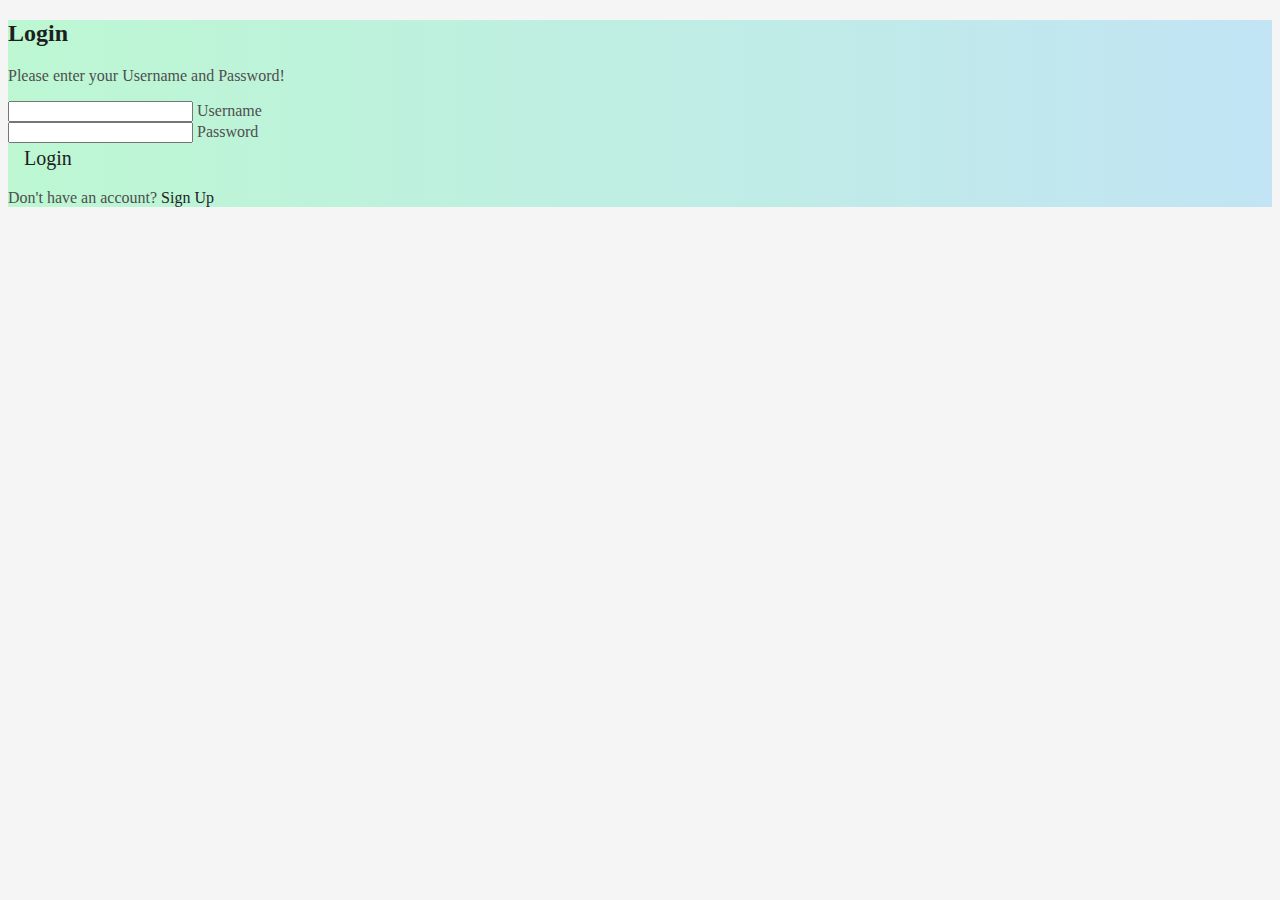
<file: src/main/WebApp/index.html>
<!doctype html>
<html lang="en">
<head>
    <meta charset="utf-8">
    <meta name="viewport" content="width=device-width, initial-scale=1">
    <title>LogIn</title>
    <link href="https://cdn.jsdelivr.net/npm/bootstrap@5.3.0-alpha1/dist/css/bootstrap.min.css" rel="stylesheet" integrity="sha384-GLhlTQ8iRABdZLl6O3oVMWSktQOp6b7In1Zl3/Jr59b6EGGoI1aFkw7cmDA6j6gD" crossorigin="anonymous">
    <link rel="stylesheet" href="css/style.css">
</head>
<body>
<section class="vh-100 bg-image" style="background-image: url('https://mdbcdn.b-cdn.net/img/Photos/new-templates/search-box/img4.webp');">
    <div class="mask d-flex align-items-center h-100 gradient-custom-3">
      <div class="container py-5 h-100">
        <div class="row d-flex justify-content-center align-items-center h-100">
            <div class="col-12 col-md-8 col-lg-6 col-xl-5">
                <div class="card bg-dark text-white" style="border-radius: 1rem;">
                    <div class="card-body text-center">

                        <div class="mb-md-5 mt-md-4 pb-5">

                            <h2 class="fw-bold mb-2 text-uppercase text-white">Login</h2>
                            <p class="text-white-50 mb-5">Please enter your Username and Password!</p>

                            <div class="form-outline form-white mb-4">
                                <input type="email" id="typeEmailX" class="form-control form-control-lg" />
                                <label class="form-label" for="typeEmailX">Username</label>
                            </div>

                            <div class="form-outline form-white mb-4">
                                <input type="password" id="typePasswordX" class="form-control form-control-lg" />
                                <label class="form-label" for="typePasswordX">Password</label>
                            </div>

                            <a class="btn btn-outline-light btn-lg px-5" href="html/HomePage.html">Login</a>

                            <!-- <button class="btn btn-outline-light btn-lg px-5" type="submit" onclick="login()">Login</button> -->

                         </div>

                         <div>
                             <p class="mb-0">Don't have an account? <a href="html/SignUp.html" class="text-white-50 fw-bold">Sign Up</a>
                             </p>

                     </div>
                 </div>
             </div>
         </div>
       </div>
       </div>
     </div>
 </section>
 <!-- Section: Design Block -->
<!--<div>
    <div class="container text-center">

        <h2>A list of countries</h2>
        <button class="Button" onclick="loadCountryName()">Get Country</button>
    </div>
</div>-->
<script src="javascript/index.js"> </script>

<!-- CSS Bootstrap  -->
<script src="https://cdn.jsdelivr.net/npm/bootstrap@5.3.0-alpha1/dist/js/bootstrap.bundle.min.js" integrity="sha384-w76AqPfDkMBDXo30jS1Sgez6pr3x5MlQ1ZAGC+nuZB+EYdgRZgiwxhTBTkF7CXvN" crossorigin="anonymous"></script>
<script src="https://cdn.jsdelivr.net/npm/@popperjs/core@2.11.6/dist/umd/popper.min.js" integrity="sha384-oBqDVmMz9ATKxIep9tiCxS/Z9fNfEXiDAYTujMAeBAsjFuCZSmKbSSUnQlmh/jp3" crossorigin="anonymous"></script>
<script src="https://cdn.jsdelivr.net/npm/bootstrap@5.3.0-alpha1/dist/js/bootstrap.min.js" integrity="sha384-mQ93GR66B00ZXjt0YO5KlohRA5SY2XofN4zfuZxLkoj1gXtW8ANNCe9d5Y3eG5eD" crossorigin="anonymous"></script>

</body>
</html>
</file>
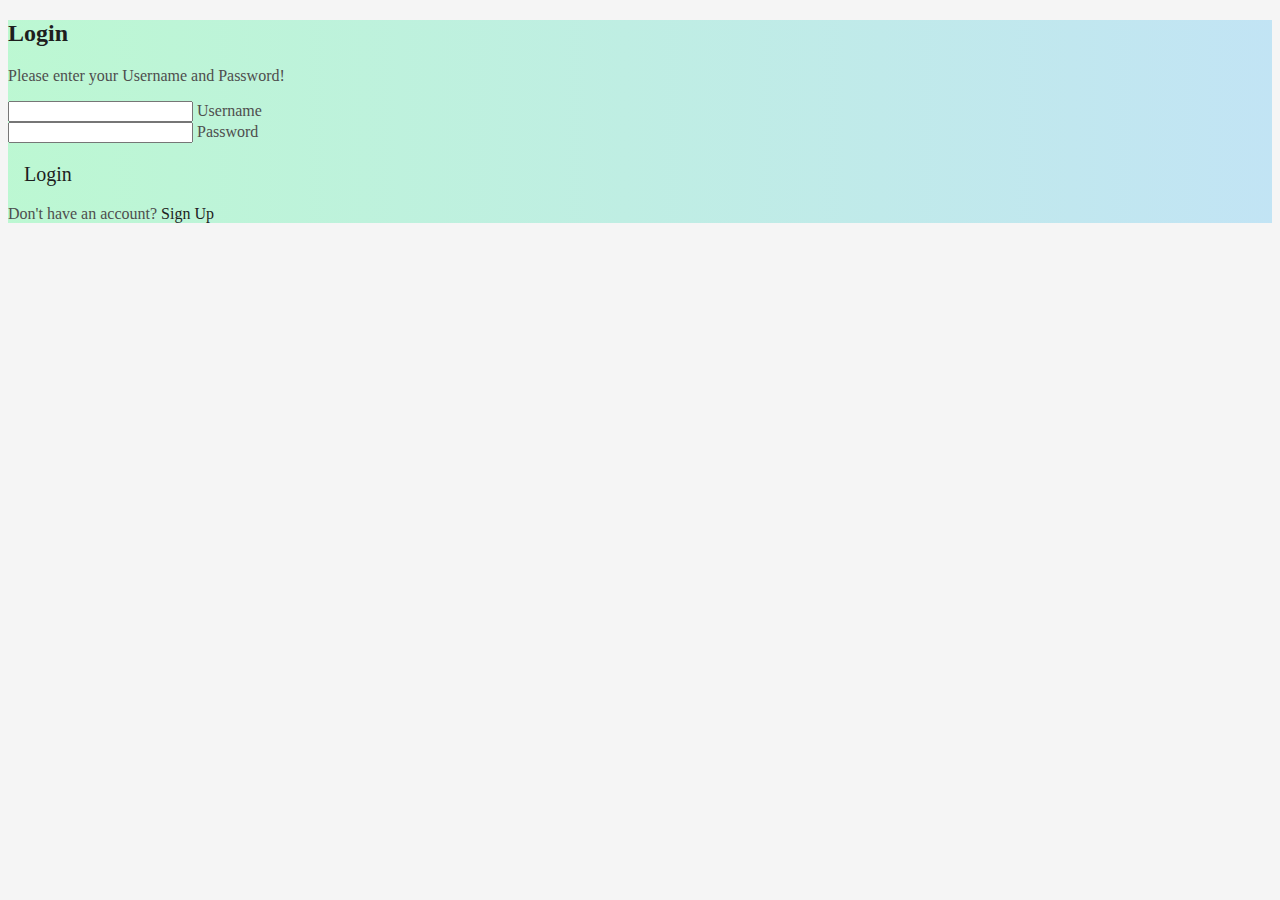
<file: src/main/WebApp/html/index.html>
<!doctype html>
<html lang="en">
<head>
    <meta charset="utf-8">
    <meta name="viewport" content="width=device-width, initial-scale=1">
    <title>LogIn</title>
    <link href="https://cdn.jsdelivr.net/npm/bootstrap@5.3.0-alpha1/dist/css/bootstrap.min.css" rel="stylesheet" integrity="sha384-GLhlTQ8iRABdZLl6O3oVMWSktQOp6b7In1Zl3/Jr59b6EGGoI1aFkw7cmDA6j6gD" crossorigin="anonymous">
    <link rel="stylesheet" href="../css/style.css">
</head>
<body>
<section class="vh-100 bg-image" style="background-image: url('https://mdbcdn.b-cdn.net/img/Photos/new-templates/search-box/img4.webp');">
    <div class="mask d-flex align-items-center h-100 gradient-custom-3">
      <div class="container py-5 h-100">
        <div class="row d-flex justify-content-center align-items-center h-100">
            <div class="col-12 col-md-8 col-lg-6 col-xl-5">
                <div class="card bg-dark text-white" style="border-radius: 1rem;">
                    <div class="card-body text-center">

                        <div class="mb-md-5 mt-md-4 pb-5">

                            <h2 class="fw-bold mb-2 text-uppercase text-white">Login</h2>
                            <p class="text-white-50 mb-5">Please enter your Username and Password!</p>

                            <div class="form-outline form-white mb-4">
                                <input type="email" id="typeEmailX" class="form-control form-control-lg" />
                                <label class="form-label" for="typeEmailX">Username</label>
                            </div>

                            <div class="form-outline form-white mb-4">
                                <input type="password" id="typePasswordX" class="form-control form-control-lg" />
                                <label class="form-label" for="typePasswordX">Password</label>
                            </div>

                            <p ><a class="btn btn-outline-light btn-lg px-5" href="HomePage.html">Login</a></p>

                            <!-- <button class="btn btn-outline-light btn-lg px-5" type="submit" onclick="login()">Login</button> -->

                         </div>

                         <div>
                             <p class="mb-0">Don't have an account? <a href="SignUp.html" class="text-white-50 fw-bold">Sign Up</a>
                             </p>

                     </div>
                 </div>
             </div>
         </div>
       </div>
       </div>
     </div>
 </section>
 <!-- Section: Design Block -->
<!--<div>
    <div class="container text-center">

        <h2>A list of countries</h2>
        <button class="Button" onclick="loadCountryName()">Get Country</button>
    </div>
</div>-->
<script src="../javascript/index.js"> </script>

<!-- CSS Bootstrap  -->
<script src="https://cdn.jsdelivr.net/npm/bootstrap@5.3.0-alpha1/dist/js/bootstrap.bundle.min.js" integrity="sha384-w76AqPfDkMBDXo30jS1Sgez6pr3x5MlQ1ZAGC+nuZB+EYdgRZgiwxhTBTkF7CXvN" crossorigin="anonymous"></script>
<script src="https://cdn.jsdelivr.net/npm/@popperjs/core@2.11.6/dist/umd/popper.min.js" integrity="sha384-oBqDVmMz9ATKxIep9tiCxS/Z9fNfEXiDAYTujMAeBAsjFuCZSmKbSSUnQlmh/jp3" crossorigin="anonymous"></script>
<script src="https://cdn.jsdelivr.net/npm/bootstrap@5.3.0-alpha1/dist/js/bootstrap.min.js" integrity="sha384-mQ93GR66B00ZXjt0YO5KlohRA5SY2XofN4zfuZxLkoj1gXtW8ANNCe9d5Y3eG5eD" crossorigin="anonymous"></script>

</body>
</html>
</file>
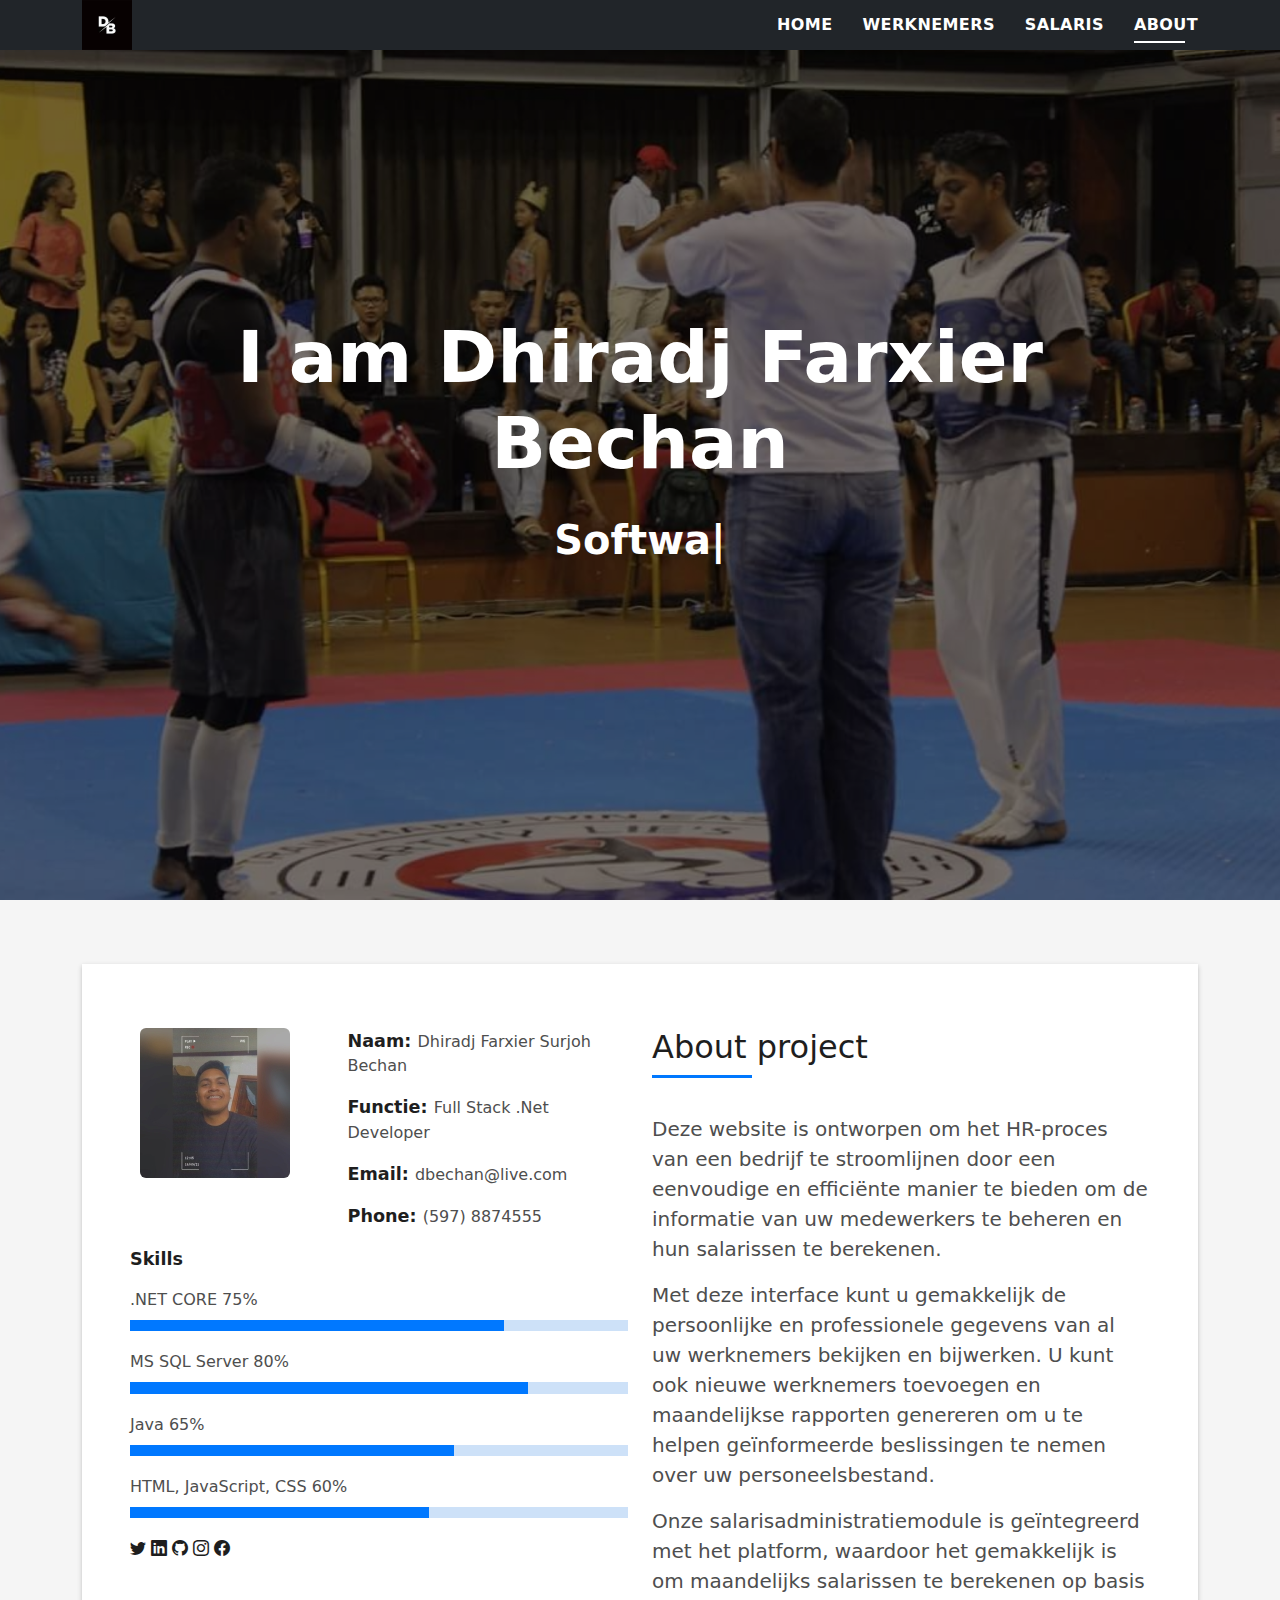
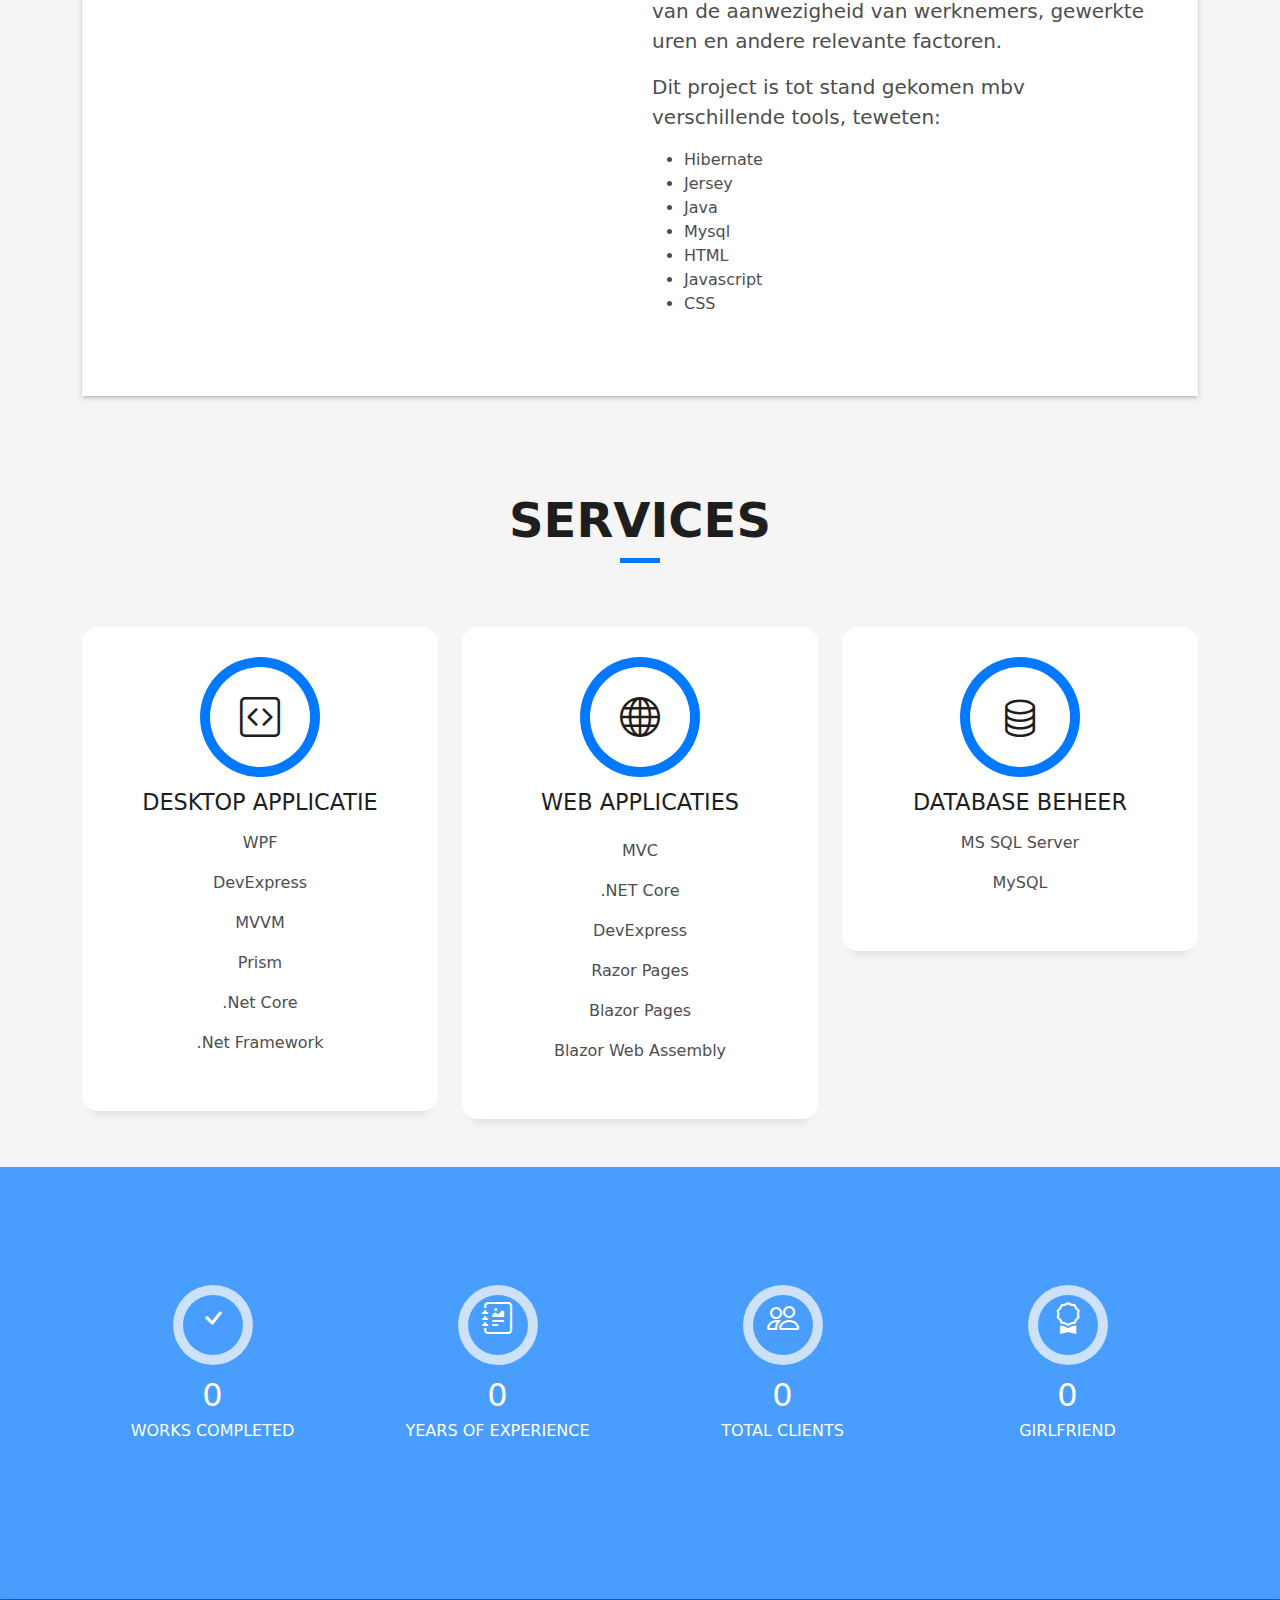
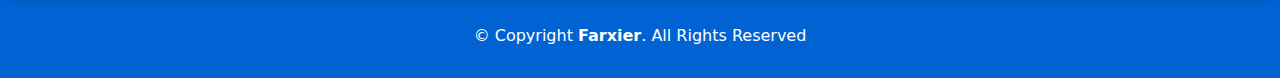
<file: src/main/WebApp/html/About.html>
<!DOCTYPE html>
<html lang="en">

<head>
  <meta charset="utf-8">
  <meta content="width=device-width, initial-scale=1.0" name="viewport">

  <title>About</title>
  <meta content="" name="description">
  <meta content="" name="keywords">

  <!-- Favicons -->
  <!--<link href="../assets/img/favicon.png" rel="icon">
  <link href="../assets/img/apple-touch-icon.png" rel="apple-touch-icon">
-->
  <!-- Vendor CSS Files -->
  <link href="../assets/vendor/bootstrap/css/bootstrap.min.css" rel="stylesheet">
  <link href="../assets/vendor/bootstrap-icons/bootstrap-icons.css" rel="stylesheet">
  <link href="../assets/vendor/glightbox/css/glightbox.min.css" rel="stylesheet">
  <link href="../assets/vendor/swiper/swiper-bundle.min.css" rel="stylesheet">

  <!-- Template Main CSS File -->
  <link rel="stylesheet" href="../css/style.css">
  <link href="https://cdn.jsdelivr.net/npm/bootstrap@5.3.0-alpha1/dist/css/bootstrap.min.css" rel="stylesheet" integrity="sha384-GLhlTQ8iRABdZLl6O3oVMWSktQOp6b7In1Zl3/Jr59b6EGGoI1aFkw7cmDA6j6gD" crossorigin="anonymous">


</head>

<body>

<header>
  <nav class="navbar fixed-top navbar-expand-lg navbar-dark bg-dark">
    <div class="container">
      <a class="navbar-brand" href="HomePage.html"><img src="../assets/DB.jpeg" width="50" height="50" alt="Bootstrap"></a>
      <nav id="navbar" class="navbar">
        <ul>
          <li><a class="nav-link scrollto " href="HomePage.html">Home</a></li>
          <li><a class="nav-link scrollto " href="Werknemer.html">Werknemers</a></li>
          <li><a class="nav-link scrollto " href="Salaris.html">Salaris</a></li>
          <li><a class="nav-link scrollto active" href="About.html">About</a></li>
        </ul>
        <i class="bi bi-list mobile-nav-toggle"></i>
      </nav><!-- .navbar -->
    </div>
  </nav>
</header>


  <!-- ======= Hero Section ======= -->
  <div id="hero" class="hero route bg-image" style="background-image: url(../assets/img/TKD.jpg)">
    <div class="overlay-itro"></div>
    <div class="hero-content display-table">
      <div class="table-cell">
        <div class="container">
          <!--<p class="display-6 color-d">Hello, world!</p>-->
          <h1 class="hero-title mb-4">I am Dhiradj Farxier Bechan</h1>
          <p class="hero-subtitle"><span class="typed" data-typed-items="Software Developer, Voetballer, Taekwondoka"></span></p>
          <!--<p class="pt-3"><a class="btn btn-primary btn js-scroll px-4" href="#about" role="button">Learn More</a></p>-->
        </div>
      </div>
    </div>
  </div><!-- End Hero Section -->

  <main id="main">

    <!-- ======= About Section ======= -->
    <section id="about" class="about-mf sect-pt4 route">
      <div class="container">
        <div class="row">
          <div class="col-sm-12">
            <div class="box-shadow-full">
              <div class="row">
                <div class="col-md-6">
                  <div class="row">
                    <div class="col-sm-6 col-md-5">
                      <div class="about-img">
                        <img src="../assets/img/DB12.jpg" class="img-fluid rounded b-shadow-a" alt="">
                      </div>
                    </div>
                    <div class="col-sm-6 col-md-7">
                      <div class="about-info">
                        <p><span class="title-s">Naam: </span> <span>Dhiradj Farxier Surjoh Bechan</span></p>
                        <p><span class="title-s">Functie: </span> <span>Full Stack .Net Developer</span></p>
                        <p><span class="title-s">Email: </span> <span>dbechan@live.com</span></p>
                        <p><span class="title-s">Phone: </span> <span>(597) 8874555</span></p>
                      </div>
                    </div>
                  </div>
                  <div class="skill-mf">
                    <p class="title-s">Skills</p>
                    <span>.NET CORE</span> <span class="pull-right">75%</span>
                    <div class="progress">
                      <div class="progress-bar" role="progressbar" style="width: 75%;" aria-valuenow="75" aria-valuemin="0" aria-valuemax="100"></div>
                    </div>
                    <span>MS SQL Server</span> <span class="pull-right">80%</span>
                    <div class="progress">
                      <div class="progress-bar" role="progressbar" style="width: 80%" aria-valuenow="80" aria-valuemin="0" aria-valuemax="100"></div>
                    </div>
                    <span>Java</span> <span class="pull-right">65%</span>
                    <div class="progress">
                      <div class="progress-bar" role="progressbar" style="width: 65%" aria-valuenow="65" aria-valuemin="0" aria-valuemax="100"></div>
                    </div>
                    <span>HTML, JavaScript, CSS</span> <span class="pull-right">60%</span>
                    <div class="progress">
                      <div class="progress-bar" role="progressbar" style="width: 60%" aria-valuenow="60" aria-valuemin="0" aria-valuemax="100"></div>
                    </div>
                    <div class="social-links">
                      <a class="twitter" href="https://twitter.com/DHIRADJFSBECHAN"><i class="bi bi-twitter"></i></a>
                      <a class="linkedin" href="https://www.linkedin.com/in/dhiradj-bechan-456a731a1/"><i class="bi bi-linkedin "></i></a>
                      <a class="github" href="https://github.com/FarxierB"><i class="bi bi-github "></i></a>
                      <a class="instagram" href="https://www.instagram.com/dhiradj_b/"><i class="bi bi-instagram "></i></a>
                      <a class="facebook" href="https://www.facebook.com/dhiradj.bechan/"><i class="bi bi-facebook "></i></a>
                    </div>
                  </div>
                </div>
                <div class="col-md-6">
                  <div class="about-me pt-4 pt-md-0">
                    <div class="title-box-2">
                      <h5 class="title-left">
                        About project
                      </h5>
                    </div>
                    <p class="lead">
                      Deze website is ontworpen om het HR-proces van een bedrijf te stroomlijnen door een eenvoudige en efficiënte manier te bieden om de
                      informatie van uw medewerkers te beheren en hun salarissen te berekenen.
                    </p>
                    <p class="lead">
                      Met deze interface kunt u gemakkelijk de persoonlijke en professionele gegevens van al uw werknemers bekijken en bijwerken.
                      U kunt ook nieuwe werknemers toevoegen en maandelijkse rapporten genereren om u te helpen geïnformeerde beslissingen te nemen over uw personeelsbestand.
                    </p>
                    <p class="lead">
                      Onze salarisadministratiemodule is geïntegreerd met het platform, waardoor het gemakkelijk is om maandelijks salarissen te
                      berekenen op basis van de aanwezigheid van werknemers, gewerkte uren en andere relevante factoren.
                  </p>
                    <p class="lead">
                    Dit project is tot stand gekomen mbv verschillende tools, teweten:
                    <ul>
                      <li>Hibernate</li>
                      <li>Jersey</li>
                      <li>Java</li>
                      <li>Mysql</li>
                      <li>HTML</li>
                      <li>Javascript</li>
                      <li>CSS</li>
                    </ul>
                    </p>
                  </div>
                </div>
              </div>
            </div>
          </div>
        </div>
      </div>
    </section><!-- End About Section -->

    <!-- ======= Services Section ======= -->
    <section id="services" class="services-mf pt-5 route">
      <div class="container">
        <div class="row">
          <div class="col-sm-12">
            <div class="title-box text-center">
              <h3 class="title-a">
                Services
              </h3>
              <!--<p class="subtitle-a">
                De services die ik provide zijn:
              </p>-->
              <div class="line-mf"></div>
            </div>
          </div>
        </div>
        <div class="row">
          <div class="col-md-4">
            <div class="service-box">
              <div class="service-ico">
                <span class="ico-circle"><i class="bi bi-code-square"></i></span>
              </div>
              <div class="service-content">
                <h2 class="s-title">Desktop Applicatie</h2>
                <p class="s-description text-center"> WPF </p>
                <p class="s-description text-center"> DevExpress</p>
                <p class="s-description text-center"> MVVM </p>
                <p class="s-description text-center"> Prism </p>
                <p class="s-description text-center"> .Net Core</p>
                <p class="s-description text-center"> .Net Framework</p>
              </div>
            </div>
          </div>
          <div class="col-md-4">
            <div class="service-box">
              <div class="service-ico">
                <span class="ico-circle"><i class="bi bi-globe"></i></span>
              </div>
              <div class="service-content">
                <h2 class="s-title">Web Applicaties</h2>
                <p class="s-description text-center">
                <p class="s-description text-center"> MVC </p>
                <p class="s-description text-center"> .NET Core</p>
                <p class="s-description text-center"> DevExpress </p>
                <p class="s-description text-center"> Razor Pages</p>
                <p class="s-description text-center"> Blazor Pages</p>
                <p class="s-description text-center"> Blazor Web Assembly</p>
              </div>
            </div>
          </div>
          <div class="col-md-4">
            <div class="service-box">
              <div class="service-ico">
                <span class="ico-circle"><i class="bi bi-database"></i></span>
              </div>
              <div class="service-content">
                <h2 class="s-title">Database Beheer</h2>
                <p class="s-description text-center"> MS SQL Server </p>
                <p class="s-description text-center"> MySQL</p>
            </div>
          </div>
          <!--<div class="col-md-4">
            <div class="service-box">
              <div class="service-ico">
                <span class="ico-circle"><i class="bi bi-binoculars"></i></span>
              </div>
              <div class="service-content">
                <h2 class="s-title">Responsive Design</h2>
                <p class="s-description text-center">
                  Lorem ipsum dolor sit amet consectetur adipisicing elit. Magni adipisci eaque autem fugiat! Quia,
                  provident vitae! Magni
                  tempora perferendis eum non provident.
                </p>
              </div>
            </div>
          </div>
          <div class="col-md-4">
            <div class="service-box">
              <div class="service-ico">
                <span class="ico-circle"><i class="bi bi-brightness-high"></i></span>
              </div>
              <div class="service-content">
                <h2 class="s-title">Graphic Design</h2>
                <p class="s-description text-center">
                  Lorem ipsum dolor sit amet consectetur adipisicing elit. Magni adipisci eaque autem fugiat! Quia,
                  provident vitae! Magni
                  tempora perferendis eum non provident.
                </p>
              </div>
            </div>
          </div>
          <div class="col-md-4">
            <div class="service-box">
              <div class="service-ico">
                <span class="ico-circle"><i class="bi bi-calendar4-week"></i></span>
              </div>
              <div class="service-content">
                <h2 class="s-title">Marketing Services</h2>
                <p class="s-description text-center">
                  Lorem ipsum dolor sit amet consectetur adipisicing elit. Magni adipisci eaque autem fugiat! Quia,
                  provident vitae! Magni
                  tempora perferendis eum non provident.
                </p>
              </div>
            </div>
          </div>-->
        </div>
        </div>
      </div>
    </section><!-- End Services Section -->

    <!-- ======= Counter Section ======= -->
    <div class="section-counter paralax-mf bg-image" style="background-image: url(../assets/img/counters-bg.jpg)">
      <div class="overlay-mf"></div>
      <div class="container position-relative">
        <div class="row">
          <div class="col-sm-3 col-lg-3">
            <div class="counter-box  pt-4 pt-md-0">
              <div class="counter-ico">
                <span class="ico-circle"><i class="bi bi-check"></i></span>
              </div>
              <div class="counter-num">
                <p data-purecounter-start="0" data-purecounter-end="10" data-purecounter-duration="1" class="counter purecounter"></p>
                <span class="counter-text">WORKS COMPLETED</span>
              </div>
            </div>
          </div>
          <div class="col-sm-3 col-lg-3">
            <div class="counter-box pt-4 pt-md-0">
              <div class="counter-ico">
                <span class="ico-circle"><i class="bi bi-journal-richtext"></i></span>
              </div>
              <div class="counter-num">
                <p data-purecounter-start="0" data-purecounter-end="4" data-purecounter-duration="1" class="counter purecounter"></p>
                <span class="counter-text">YEARS OF EXPERIENCE</span>
              </div>
            </div>
          </div>
          <div class="col-sm-3 col-lg-3">
            <div class="counter-box pt-4 pt-md-0">
              <div class="counter-ico">
                <span class="ico-circle"><i class="bi bi-people"></i></span>
              </div>
              <div class="counter-num">
                <p data-purecounter-start="0" data-purecounter-end="8" data-purecounter-duration="1" class="counter purecounter"></p>
                <span class="counter-text">TOTAL CLIENTS</span>
              </div>
            </div>
          </div>
          <div class="col-sm-3 col-lg-3">
            <div class="counter-box pt-4 pt-md-0">
              <div class="counter-ico">
                <span class="ico-circle"><i class="bi bi-award"></i></span>
              </div>
              <div class="counter-num">
                <p data-purecounter-start="0" data-purecounter-end="1" data-purecounter-duration="1" class="counter purecounter"></p>
                <span class="counter-text">GIRLFRIEND</span>
              </div>
            </div>
          </div>
        </div>
      </div>
    </div><!-- End Counter Section -->

    <!-- ======= Portfolio Section =======
    <section id="work" class="portfolio-mf sect-pt4 route">
      <div class="container">
        <div class="row">
          <div class="col-sm-12">
            <div class="title-box text-center">
              <h3 class="title-a">
                Portfolio
              </h3>
              <p class="subtitle-a">
                Lorem ipsum, dolor sit amet consectetur adipisicing elit.
              </p>
              <div class="line-mf"></div>
            </div>
          </div>
        </div>
        <div class="row">
          <div class="col-md-4">
            <div class="work-box">
              <a href="../assets/img/work-1.jpg" data-gallery="portfolioGallery" class="portfolio-lightbox">
                <div class="work-img">
                  <img src="../assets/img/work-1.jpg" alt="" class="img-fluid">
                </div>
              </a>
              <div class="work-content">
                <div class="row">
                  <div class="col-sm-8">
                    <h2 class="w-title">Lorem impsum dolor</h2>
                    <div class="w-more">
                      <span class="w-ctegory">Web Design</span> / <span class="w-date">18 Sep. 2018</span>
                    </div>
                  </div>
                  <div class="col-sm-4">
                    <div class="w-like">
                      <a href="#"> <span class="bi bi-plus-circle"></span></a>
                    </div>
                  </div>
                </div>
              </div>
            </div>
          </div>
          <div class="col-md-4">
            <div class="work-box">
              <a href="../assets/img/work-2.jpg" data-gallery="portfolioGallery" class="portfolio-lightbox">
                <div class="work-img">
                  <img src="../assets/img/work-2.jpg" alt="" class="img-fluid">
                </div>
              </a>
              <div class="work-content">
                <div class="row">
                  <div class="col-sm-8">
                    <h2 class="w-title">Loreda Cuno Nere</h2>
                    <div class="w-more">
                      <span class="w-ctegory">Web Design</span> / <span class="w-date">18 Sep. 2018</span>
                    </div>
                  </div>
                  <div class="col-sm-4">
                    <div class="w-like">
                      <a href="#"> <span class="bi bi-plus-circle"></span></a>
                    </div>
                  </div>
                </div>
              </div>
            </div>
          </div>
          <div class="col-md-4">
            <div class="work-box">
              <a href="../assets/img/work-3.jpg" data-gallery="portfolioGallery" class="portfolio-lightbox">
                <div class="work-img">
                  <img src="../assets/img/work-3.jpg" alt="" class="img-fluid">
                </div>
              </a>
              <div class="work-content">
                <div class="row">
                  <div class="col-sm-8">
                    <h2 class="w-title">Mavrito Lana Dere</h2>
                    <div class="w-more">
                      <span class="w-ctegory">Web Design</span> / <span class="w-date">18 Sep. 2018</span>
                    </div>
                  </div>
                  <div class="col-sm-4">
                    <div class="w-like">
                      <a href="portfolio-details.html"> <span class="bi bi-plus-circle"></span></a>
                    </div>
                  </div>
                </div>
              </div>
            </div>
          </div>
          <div class="col-md-4">
            <div class="work-box">
              <a href="../assets/img/work-4.jpg" data-gallery="portfolioGallery" class="portfolio-lightbox">
                <div class="work-img">
                  <img src="../assets/img/work-4.jpg" alt="" class="img-fluid">
                </div>
              </a>
              <div class="work-content">
                <div class="row">
                  <div class="col-sm-8">
                    <h2 class="w-title">Bindo Laro Cado</h2>
                    <div class="w-more">
                      <span class="w-ctegory">Web Design</span> / <span class="w-date">18 Sep. 2018</span>
                    </div>
                  </div>
                  <div class="col-sm-4">
                    <div class="w-like">
                      <a href="portfolio-details.html"> <span class="bi bi-plus-circle"></span></a>
                    </div>
                  </div>
                </div>
              </div>
            </div>
          </div>
          <div class="col-md-4">
            <div class="work-box">
              <a href="../assets/img/work-5.jpg" data-gallery="portfolioGallery" class="portfolio-lightbox">
                <div class="work-img">
                  <img src="../assets/img/work-5.jpg" alt="" class="img-fluid">
                </div>
              </a>
              <div class="work-content">
                <div class="row">
                  <div class="col-sm-8">
                    <h2 class="w-title">Studio Lena Mado</h2>
                    <div class="w-more">
                      <span class="w-ctegory">Web Design</span> / <span class="w-date">18 Sep. 2018</span>
                    </div>
                  </div>
                  <div class="col-sm-4">
                    <div class="w-like">
                      <a href="portfolio-details.html"> <span class="bi bi-plus-circle"></span></a>
                    </div>
                  </div>
                </div>
              </div>
            </div>
          </div>
          <div class="col-md-4">
            <div class="work-box">
              <a href="../assets/img/work-6.jpg" data-gallery="portfolioGallery" class="portfolio-lightbox">
                <div class="work-img">
                  <img src="../assets/img/work-6.jpg" alt="" class="img-fluid">
                </div>
              </a>
              <div class="work-content">
                <div class="row">
                  <div class="col-sm-8">
                    <h2 class="w-title">Studio Big Bang</h2>
                    <div class="w-more">
                      <span class="w-ctegory">Web Design</span> / <span class="w-date">18 Sep. 2017</span>
                    </div>
                  </div>
                  <div class="col-sm-4">
                    <div class="w-like">
                      <a href="portfolio-details.html"> <span class="bi bi-plus-circle"></span></a>
                    </div>
                  </div>
                </div>
              </div>
            </div>
          </div>

        </div>
      </div>
    </section> End Portfolio Section
-->
<!--
     ======= Testimonials Section =======
    <div class="testimonials paralax-mf bg-image" style="background-image: url(../assets/img/overlay-bg.jpg)">
      <div class="overlay-mf"></div>
      <div class="container">
        <div class="row">
          <div class="col-md-12">

            <div class="testimonials-slider swiper" data-aos="fade-up" data-aos-delay="100">
              <div class="swiper-wrapper">

                <div class="swiper-slide">
                  <div class="testimonial-box">
                    <div class="author-test">
                      <img src="../assets/img/testimonial-2.jpg" alt="" class="rounded-circle b-shadow-a">
                      <span class="author">Xavi Alonso</span>
                    </div>
                    <div class="content-test">
                      <p class="description lead">
                        Curabitur arcu erat, accumsan id imperdiet et, porttitor at sem. Lorem ipsum dolor sit amet,
                        consectetur adipiscing elit.
                      </p>
                    </div>
                  </div>
                </div> End testimonial item

                <div class="swiper-slide">
                  <div class="testimonial-box">
                    <div class="author-test">
                      <img src="../assets/img/testimonial-4.jpg" alt="" class="rounded-circle b-shadow-a">
                      <span class="author">Marta Socrate</span>
                    </div>
                    <div class="content-test">
                      <p class="description lead">
                        Curabitur arcu erat, accumsan id imperdiet et, porttitor at sem. Lorem ipsum dolor sit amet,
                        consectetur adipiscing elit.
                      </p>
                    </div>
                  </div>
                </div> End testimonial item
              </div>
              <div class="swiper-pagination"></div>
            </div>

             <div id="testimonial-mf" class="owl-carousel owl-theme">

        </div>
          </div>
        </div>
      </div>
    </div> End Testimonials Section
-->
<!--

     ======= Blog Section =======
    <section id="blog" class="blog-mf sect-pt4 route">
      <div class="container">
        <div class="row">
          <div class="col-sm-12">
            <div class="title-box text-center">
              <h3 class="title-a">
                Blog
              </h3>
              <p class="subtitle-a">
                Lorem ipsum, dolor sit amet consectetur adipisicing elit.
              </p>
              <div class="line-mf"></div>
            </div>
          </div>
        </div>
        <div class="row">
          <div class="col-md-4">
            <div class="card card-blog">
              <div class="card-img">
                <a href="blog-single.html"><img src="../assets/img/post-1.jpg" alt="" class="img-fluid"></a>
              </div>
              <div class="card-body">
                <div class="card-category-box">
                  <div class="card-category">
                    <h6 class="category">Travel</h6>
                  </div>
                </div>
                <h3 class="card-title"><a href="blog-single.html">See more ideas about Travel</a></h3>
                <p class="card-description">
                  Proin eget tortor risus. Pellentesque in ipsum id orci porta dapibus. Praesent sapien massa, convallis
                  a pellentesque nec,
                  egestas non nisi.
                </p>
              </div>
              <div class="card-footer">
                <div class="post-author">
                  <a href="#">
                    <img src="../assets/img/testimonial-2.jpg" alt="" class="avatar rounded-circle">
                    <span class="author">Morgan Freeman</span>
                  </a>
                </div>
                <div class="post-date">
                  <span class="bi bi-clock"></span> 10 min
                </div>
              </div>
            </div>
          </div>
          <div class="col-md-4">
            <div class="card card-blog">
              <div class="card-img">
                <a href="blog-single.html"><img src="../assets/img/post-2.jpg" alt="" class="img-fluid"></a>
              </div>
              <div class="card-body">
                <div class="card-category-box">
                  <div class="card-category">
                    <h6 class="category">Web Design</h6>
                  </div>
                </div>
                <h3 class="card-title"><a href="blog-single.html">See more ideas about Travel</a></h3>
                <p class="card-description">
                  Proin eget tortor risus. Pellentesque in ipsum id orci porta dapibus. Praesent sapien massa, convallis
                  a pellentesque nec,
                  egestas non nisi.
                </p>
              </div>
              <div class="card-footer">
                <div class="post-author">
                  <a href="#">
                    <img src="../assets/img/testimonial-2.jpg" alt="" class="avatar rounded-circle">
                    <span class="author">Morgan Freeman</span>
                  </a>
                </div>
                <div class="post-date">
                  <span class="bi bi-clock"></span> 10 min
                </div>
              </div>
            </div>
          </div>
          <div class="col-md-4">
            <div class="card card-blog">
              <div class="card-img">
                <a href="blog-single.html"><img src="../assets/img/post-3.jpg" alt="" class="img-fluid"></a>
              </div>
              <div class="card-body">
                <div class="card-category-box">
                  <div class="card-category">
                    <h6 class="category">Web Design</h6>
                  </div>
                </div>
                <h3 class="card-title"><a href="blog-single.html">See more ideas about Travel</a></h3>
                <p class="card-description">
                  Proin eget tortor risus. Pellentesque in ipsum id orci porta dapibus. Praesent sapien massa, convallis
                  a pellentesque nec,
                  egestas non nisi.
                </p>
              </div>
              <div class="card-footer">
                <div class="post-author">
                  <a href="#">
                    <img src="../assets/img/testimonial-2.jpg" alt="" class="avatar rounded-circle">
                    <span class="author">Morgan Freeman</span>
                  </a>
                </div>
                <div class="post-date">
                  <span class="bi bi-clock"></span> 10 min
                </div>
              </div>
            </div>
          </div>
        </div>
      </div>
    </section> End Blog Section
-->


  </main><!-- End #main -->

  <!-- ======= Footer ======= -->
  <footer>
    <div class="container">
      <div class="row">
        <div class="col-sm-12">
          <div class="copyright-box">
            <p class="copyright">&copy; Copyright <strong>Farxier</strong>. All Rights Reserved</p>
          </div>
        </div>
      </div>
    </div>
  </footer><!-- End  Footer -->

  <div id="preloader"></div>
  <a href="#" class="back-to-top d-flex align-items-center justify-content-center"><i class="bi bi-arrow-up-short"></i></a>

  <!-- Vendor JS Files -->
  <script src="../assets/vendor/purecounter/purecounter_vanilla.js"></script>
  <script src="../assets/vendor/bootstrap/js/bootstrap.bundle.min.js"></script>
  <script src="../assets/vendor/glightbox/js/glightbox.min.js"></script>
  <script src="../assets/vendor/swiper/swiper-bundle.min.js"></script>
  <script src="../assets/vendor/typed.js/typed.min.js"></script>
  <script src="../assets/vendor/php-email-form/validate.js"></script>

  <!-- Template Main JS File -->
  <script src="../assets/js/main.js"></script>

<script src="https://cdn.jsdelivr.net/npm/bootstrap@5.3.0-alpha1/dist/js/bootstrap.bundle.min.js" integrity="sha384-w76AqPfDkMBDXo30jS1Sgez6pr3x5MlQ1ZAGC+nuZB+EYdgRZgiwxhTBTkF7CXvN" crossorigin="anonymous"></script>
<script src="https://cdn.jsdelivr.net/npm/@popperjs/core@2.11.6/dist/umd/popper.min.js" integrity="sha384-oBqDVmMz9ATKxIep9tiCxS/Z9fNfEXiDAYTujMAeBAsjFuCZSmKbSSUnQlmh/jp3" crossorigin="anonymous"></script>
<script src="https://cdn.jsdelivr.net/npm/bootstrap@5.3.0-alpha1/dist/js/bootstrap.min.js" integrity="sha384-mQ93GR66B00ZXjt0YO5KlohRA5SY2XofN4zfuZxLkoj1gXtW8ANNCe9d5Y3eG5eD" crossorigin="anonymous"></script>

</body>

</html>
</file>
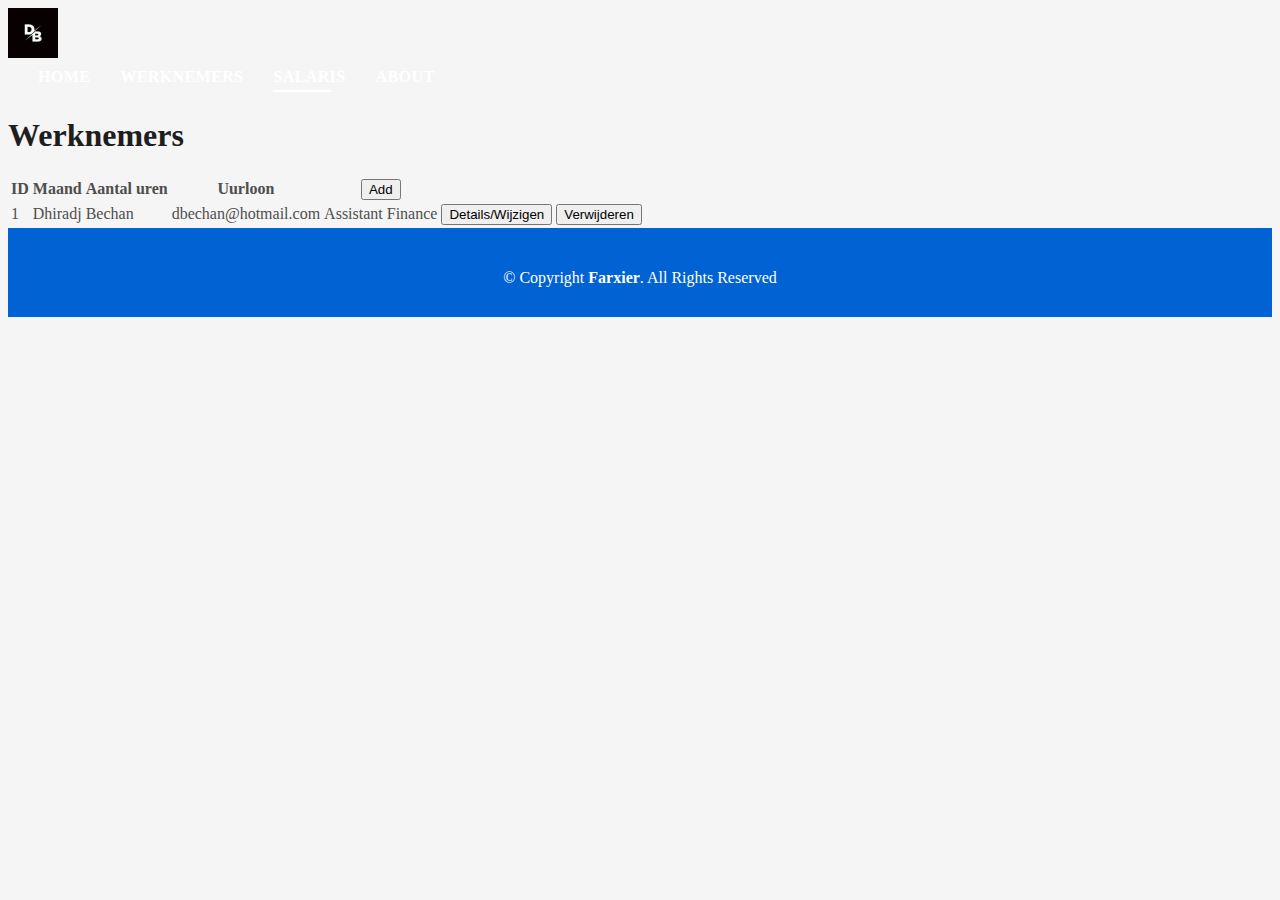
<file: src/main/WebApp/html/Salaris.html>
<!DOCTYPE html>
<html lang="en">
<head>
    <meta charset="UTF-8">
    <title>Salaris</title>
    <link href="https://cdn.jsdelivr.net/npm/bootstrap@5.3.0-alpha1/dist/css/bootstrap.min.css" rel="stylesheet" integrity="sha384-GLhlTQ8iRABdZLl6O3oVMWSktQOp6b7In1Zl3/Jr59b6EGGoI1aFkw7cmDA6j6gD" crossorigin="anonymous">
    <link rel="stylesheet" href="../css/style.css">
</head>
<body>
<header>
    <nav class="navbar fixed-top navbar-expand-lg navbar-dark bg-dark">
        <div class="container">
            <a class="navbar-brand" href="HomePage.html"><img src="../assets/DB.jpeg" width="50" height="50" alt="Bootstrap"></a>
            <nav id="navbar" class="navbar">
                <ul>
                    <li><a class="nav-link scrollto " href="HomePage.html">Home</a></li>
                    <li><a class="nav-link scrollto " href="Werknemer.html">Werknemers</a></li>
                    <li><a class="nav-link scrollto active" href="Salaris.html">Salaris</a></li>
                    <li><a class="nav-link scrollto " href="About.html">About</a></li>
                </ul>
                <i class="bi bi-list mobile-nav-toggle"></i>
            </nav><!-- .navbar -->
        </div>
    </nav>
</header>


<div class="container">
    <div class="text-center mt-5">
        <h1>Werknemers</h1>
    </div>

    <div class="table-responsive">
        <table class="table table-striped">
            <thead>
            <tr>
                <th scope="col">ID</th>
                <th scope="col">Maand</th>
                <th scope="col">Aantal uren</th>
                <th scope="col">Uurloon</th>
                <th scope="col">
                    <button type="button" class="btn btn-primary" data-bs-toggle="modal" data-bs-target="#WerknemerToevoegen">Add</button>
                </th>
            </tr>
            </thead>
            <tbody id="tableBody">
            <tr>
                <td>1</td>
                <td>Dhiradj</td>
                <td>Bechan</td>
                <td>dbechan@hotmail.com</td>
                <td>Assistant Finance</td>
                <td>
                    <button type="button" class="btn btn-secondary" data-bs-toggle="modal" data-bs-target="#wijzigDienst">Details/Wijzigen</button>
                    <button type="button" class="btn btn-danger">Verwijderen</button>
                </td>
            </tr>
            </tbody>
        </table>
    </div>
</div>


<footer class="footer text-light text-center py-2 fixed-bottom ">
    <p class="copyright">&copy; Copyright <strong>Farxier</strong>. All Rights Reserved</p>
</footer>
<script src="https://cdn.jsdelivr.net/npm/bootstrap@5.3.0-alpha1/dist/js/bootstrap.bundle.min.js" integrity="sha384-w76AqPfDkMBDXo30jS1Sgez6pr3x5MlQ1ZAGC+nuZB+EYdgRZgiwxhTBTkF7CXvN" crossorigin="anonymous"></script>
<script src="https://cdn.jsdelivr.net/npm/@popperjs/core@2.11.6/dist/umd/popper.min.js" integrity="sha384-oBqDVmMz9ATKxIep9tiCxS/Z9fNfEXiDAYTujMAeBAsjFuCZSmKbSSUnQlmh/jp3" crossorigin="anonymous"></script>
<script src="https://cdn.jsdelivr.net/npm/bootstrap@5.3.0-alpha1/dist/js/bootstrap.min.js" integrity="sha384-mQ93GR66B00ZXjt0YO5KlohRA5SY2XofN4zfuZxLkoj1gXtW8ANNCe9d5Y3eG5eD" crossorigin="anonymous"></script>

</body>
</html>
</file>
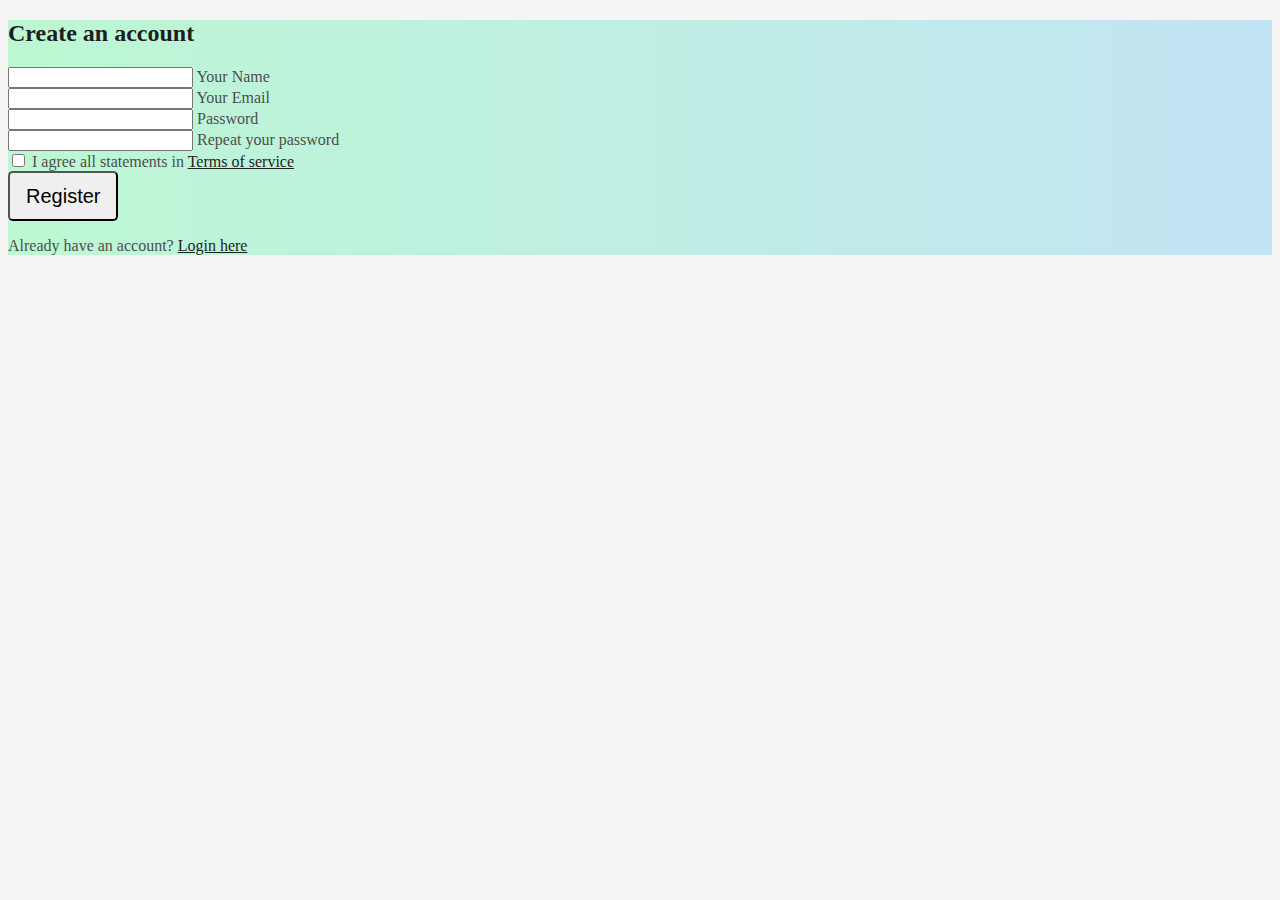
<file: src/main/WebApp/html/SignUp.html>
<!DOCTYPE html>
<html lang="en">
<head>
    <meta charset="UTF-8">
    <meta name="viewport" content="width=device-width, initial-scale=1">
    <title>SignUp</title>
    <link href="https://cdn.jsdelivr.net/npm/bootstrap@5.3.0-alpha1/dist/css/bootstrap.min.css" rel="stylesheet" integrity="sha384-GLhlTQ8iRABdZLl6O3oVMWSktQOp6b7In1Zl3/Jr59b6EGGoI1aFkw7cmDA6j6gD" crossorigin="anonymous">
    <link rel="stylesheet" href="../css/style.css">
</head>
<body>


<section  class="vh-100 bg-image" style="background-image: url('https://mdbcdn.b-cdn.net/img/Photos/new-templates/search-box/img4.webp');">
    <div class="mask d-flex align-items-center h-100 gradient-custom-3">
        <div class="container h-100">
            <div class="row d-flex justify-content-center align-items-center h-100">
                <div class="col-12 col-md-9 col-lg-7 col-xl-6">
                    <div class="card bg-dark text-white" style="border-radius: 15px;">
                        <div class="card-body">
                            <h2 class="text-uppercase text-white text-center mb-5">Create an account</h2>

                            <form>

                                <div class="form-outline mb-4">
                                    <input type="text" id="form3Example1cg" class="form-control form-control-lg" />
                                    <label class="form-label" for="form3Example1cg">Your Name</label>
                                </div>

                                <div class="form-outline mb-4">
                                    <input type="email" id="form3Example3cg" class="form-control form-control-lg" />
                                    <label class="form-label" for="form3Example3cg">Your Email</label>
                                </div>

                                <div class="form-outline mb-4">
                                    <input type="password" id="form3Example4cg" class="form-control form-control-lg" />
                                    <label class="form-label" for="form3Example4cg">Password</label>
                                </div>

                                <div class="form-outline mb-4">
                                    <input type="password" id="form3Example4cdg" class="form-control form-control-lg" />
                                    <label class="form-label" for="form3Example4cdg">Repeat your password</label>
                                </div>

                                <div class="form-check d-flex justify-content-center mb-5">
                                    <input class="form-check-input me-2" type="checkbox" value="" id="form2Example3cg" />
                                    <label class="form-check-label" for="form2Example3g">
                                        I agree all statements in <a href="#!" class="text-body"><u>Terms of service</u></a>
                                    </label>
                                </div>

                                <div class="d-flex justify-content-center">
                                    <button type="button"
                                            class="btn btn-outline-light btn-block btn-lg ">Register</button>
                                </div>

                                <div>
                                <p class="text-center mt-5 mb-0">Already have an account? <a href="../index.html" class="fw-bold text-white"><u>Login here</u></a></p>
                                </div>

                            </form>

                        </div>
                    </div>
                </div>
            </div>
        </div>
    </div>
</section>


<script src="https://cdn.jsdelivr.net/npm/bootstrap@5.3.0-alpha1/dist/js/bootstrap.bundle.min.js" integrity="sha384-w76AqPfDkMBDXo30jS1Sgez6pr3x5MlQ1ZAGC+nuZB+EYdgRZgiwxhTBTkF7CXvN" crossorigin="anonymous"></script>
<script src="https://cdn.jsdelivr.net/npm/@popperjs/core@2.11.6/dist/umd/popper.min.js" integrity="sha384-oBqDVmMz9ATKxIep9tiCxS/Z9fNfEXiDAYTujMAeBAsjFuCZSmKbSSUnQlmh/jp3" crossorigin="anonymous"></script>
<script src="https://cdn.jsdelivr.net/npm/bootstrap@5.3.0-alpha1/dist/js/bootstrap.min.js" integrity="sha384-mQ93GR66B00ZXjt0YO5KlohRA5SY2XofN4zfuZxLkoj1gXtW8ANNCe9d5Y3eG5eD" crossorigin="anonymous"></script>

</body>
</html>
</file>
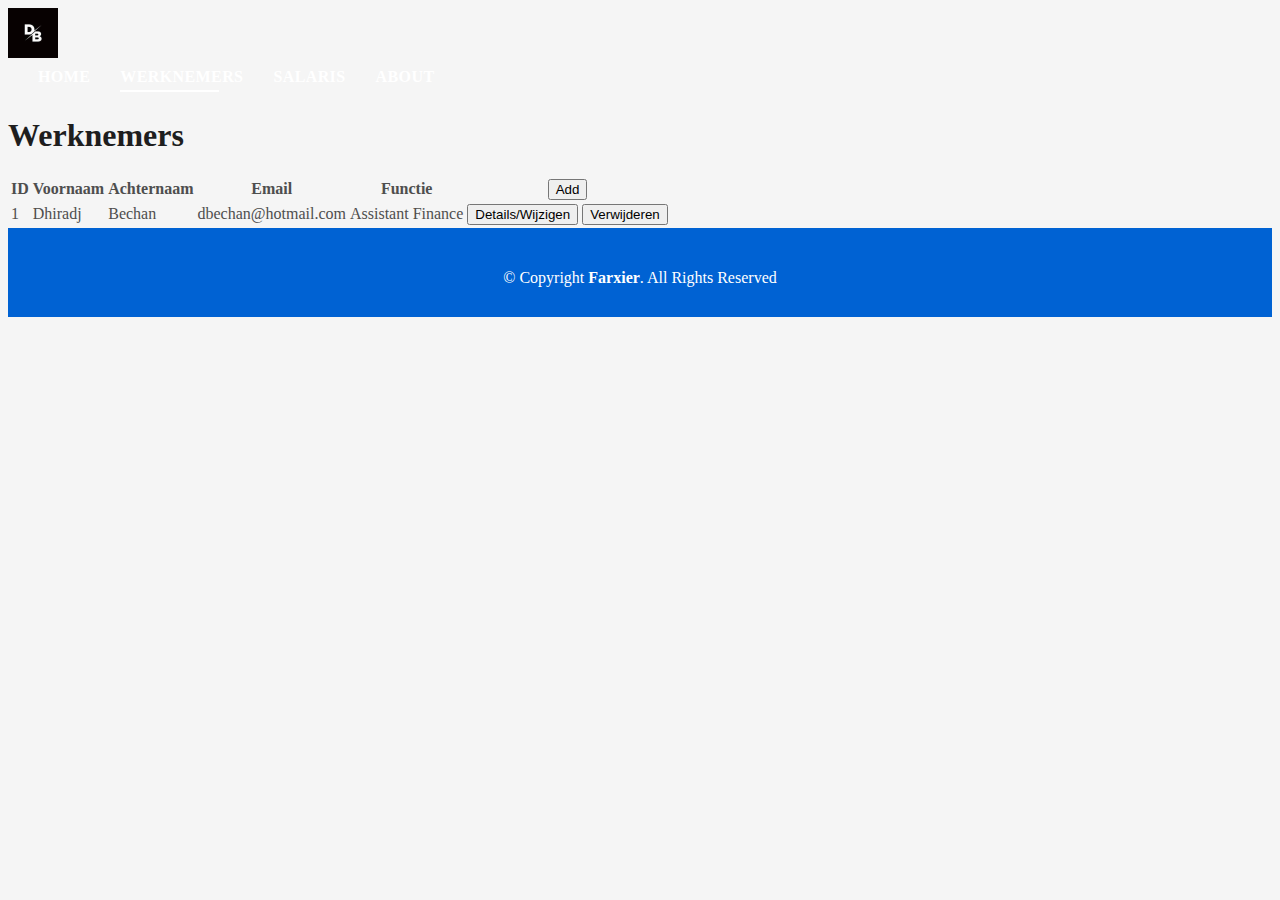
<file: src/main/WebApp/html/Werknemer.html>
<!DOCTYPE html>
<html lang="en">
<head>
    <meta charset="UTF-8">
    <title>Salaris</title>
    <link href="https://cdn.jsdelivr.net/npm/bootstrap@5.3.0-alpha1/dist/css/bootstrap.min.css" rel="stylesheet" integrity="sha384-GLhlTQ8iRABdZLl6O3oVMWSktQOp6b7In1Zl3/Jr59b6EGGoI1aFkw7cmDA6j6gD" crossorigin="anonymous">
    <link rel="stylesheet" href="../css/style.css">
</head>
<body>
<header>
    <nav class="navbar fixed-top navbar-expand-lg navbar-dark bg-dark">
        <div class="container">
            <a class="navbar-brand" href="HomePage.html"><img src="../assets/DB.jpeg" width="50" height="50" alt="Bootstrap"></a>
            <nav id="navbar" class="navbar">
                <ul>
                    <li><a class="nav-link scrollto " href="HomePage.html">Home</a></li>
                    <li><a class="nav-link scrollto active" href="Werknemer.html">Werknemers</a></li>
                    <li><a class="nav-link scrollto " href="Salaris.html">Salaris</a></li>
                    <li><a class="nav-link scrollto " href="About.html">About</a></li>
                </ul>
                <i class="bi bi-list mobile-nav-toggle"></i>
            </nav><!-- .navbar -->
        </div>
    </nav>
</header>

<div class="container">
    <div class="text-center mt-5">
        <h1>Werknemers</h1>
    </div>

    <div class="table-responsive">
        <table class="table table-striped">
            <thead>
            <tr>
                <th scope="col">ID</th>
                <th scope="col">Voornaam</th>
                <th scope="col">Achternaam</th>
                <th scope="col">Email</th>
                <th scope="col">Functie</th>
                <th scope="col">
                    <button type="button" class="btn btn-primary" data-bs-toggle="modal" data-bs-target="#WerknemerToevoegen">Add</button>
                </th>
            </tr>
            </thead>
            <tbody id="tableBody">
            <tr>
                <td>1</td>
                <td>Dhiradj</td>
                <td>Bechan</td>
                <td>dbechan@hotmail.com</td>
                <td>Assistant Finance</td>
                <td>
                    <button type="button" class="btn btn-secondary" data-bs-toggle="modal" data-bs-target="#wijzigDienst">Details/Wijzigen</button>
                    <button type="button" class="btn btn-danger">Verwijderen</button>
                </td>
            </tr>
            </tbody>
        </table>
    </div>
</div>


<footer class="footer text-light text-center py-2 fixed-bottom ">
    <p class="copyright">&copy; Copyright <strong>Farxier</strong>. All Rights Reserved</p>
</footer>
<script src="https://cdn.jsdelivr.net/npm/bootstrap@5.3.0-alpha1/dist/js/bootstrap.bundle.min.js" integrity="sha384-w76AqPfDkMBDXo30jS1Sgez6pr3x5MlQ1ZAGC+nuZB+EYdgRZgiwxhTBTkF7CXvN" crossorigin="anonymous"></script>
<script src="https://cdn.jsdelivr.net/npm/@popperjs/core@2.11.6/dist/umd/popper.min.js" integrity="sha384-oBqDVmMz9ATKxIep9tiCxS/Z9fNfEXiDAYTujMAeBAsjFuCZSmKbSSUnQlmh/jp3" crossorigin="anonymous"></script>
<script src="https://cdn.jsdelivr.net/npm/bootstrap@5.3.0-alpha1/dist/js/bootstrap.min.js" integrity="sha384-mQ93GR66B00ZXjt0YO5KlohRA5SY2XofN4zfuZxLkoj1gXtW8ANNCe9d5Y3eG5eD" crossorigin="anonymous"></script>

</body>
</html>
</file>
<file: src/main/WebApp/css/style.css>
.gradient-custom {
    background: #13274F;  /* fallback for old browsers */
   /* background: -webkit-linear-gradient(to right, #3498db, #2c3e50);  !* Chrome 10-25, Safari 5.1-6 *!
    background: linear-gradient(to right, #3498db, #2c3e50); !* W3C, IE 10+/ Edge, Firefox 16+, Chrome 26+, Opera 12+, Safari 7+ *!
*/
}

.carousel-item {
    background-size: cover;
    height: 20rem;
    background: transparent;
}

.container1 {
    position: absolute;
    color: black;
    bottom: 15px;
    left: 0;
    right: 0;
}

.container2 {
    position: absolute;
    top: 0;
    left: 0;
    right: 0;
}

.overlay-image {
    bottom: 0;
    left: 0;
    right: 0;
    top: 0;
    width: 100%;
    height: 100%;
}

.logo-image{
    width: 10rem;
    length: 5rem;
    margin-right: 50px;
}





.gradient-custom-3 {
    /* fallback for old browsers */
    background: #84fab0;

    /* Chrome 10-25, Safari 5.1-6 */
    background: -webkit-linear-gradient(to right, rgba(132, 250, 176, 0.5), rgba(143, 211, 244, 0.5));

    /* W3C, IE 10+/ Edge, Firefox 16+, Chrome 26+, Opera 12+, Safari 7+ */
    background: linear-gradient(to right, rgba(132, 250, 176, 0.5), rgba(143, 211, 244, 0.5))
}
.gradient-custom-4 {
    /* fallback for old browsers */
    background: #84fab0;

    /* Chrome 10-25, Safari 5.1-6 */
    background: -webkit-linear-gradient(to right, rgba(132, 250, 176, 1), rgba(143, 211, 244, 1));

    /* W3C, IE 10+/ Edge, Firefox 16+, Chrome 26+, Opera 12+, Safari 7+ */
    background: linear-gradient(to right, rgba(132, 250, 176, 1), rgba(143, 211, 244, 1))
}



/*--------------------------------------------------------------
# General
--------------------------------------------------------------*/
body {
    background-color: #f5f5f5;
    color: #4e4e4e;
}

h1,
h2,
h3,
h4,
h5,
h6 {
    color: #1e1e1e;
}

a {
    color: #1e1e1e;
    text-decoration: none;
    transition: all 0.5s ease-in-out;
}

a:hover {
    color: #0078ff;
    text-decoration: none;
    transition: all 0.5s ease-in-out;
}

.p-r {
    position: relative;
}

.color-a {
    text-decoration: none;
    color: #0078ff;
}

.color-d {
    color: #f5f5f5;
}

.color-text-a {
    text-decoration: none;
    color: #4e4e4e;
}

.box-shadow,
.card-blog,
.work-box,
.service-box,
.paralax-mf {
    box-shadow: 0 13px 8px -10px rgba(0, 0, 0, 0.1);
}

.box-shadow-a,
.button:hover {
    text-decoration: none;
    box-shadow: 0 0 0 4px #cde1f8;
}

.display-5 {
    font-size: 2.5rem;
    font-weight: 300;
    line-height: 1.1;
}

.display-6 {
    font-size: 2rem;
    font-weight: 300;
    line-height: 1.1;
}

.avatar {
    width: 32px;
    height: 32px;
    margin-right: 4px;
    overflow: hidden;
}

.bg-image {
    background-repeat: no-repeat;
    background-attachment: fixed;
    background-size: cover;
    background-position: center center;
}

@media (max-width: 1024px) {
    .bg-image {
        background-attachment: scroll;
    }
}

.overlay-mf {
    background-color: #0078ff;
}

.overlay-mf {
    position: absolute;
    top: 0;
    left: 0px;
    padding: 0;
    height: 100%;
    width: 100%;
    opacity: 0.7;
}

.paralax-mf {
    position: relative;
    padding: 8rem 0;
}

.display-table {
    width: 100%;
    height: 100%;
    display: table;
}

.table-cell {
    display: table-cell;
    vertical-align: middle;
}

/*--/ Sections /--*/
.sect-4 {
    padding: 4rem 0;
}

.sect-pt4 {
    padding-top: 4rem;
}

.sect-mt4 {
    margin-top: 4rem;
}

/*--/ Title s /--*/
.title-s {
    font-weight: 600;
    color: #1e1e1e;
    font-size: 1.1rem;
}

/*--/ Title A /--*/
.title-box {
    margin-bottom: 4rem;
}

.title-a {
    text-decoration: none;
    font-size: 3rem;
    font-weight: bold;
    text-transform: uppercase;
}

.subtitle-a {
    text-decoration: none;
    color: #4e4e4e;
}

.line-mf {
    width: 40px;
    height: 5px;
    background-color: #0078ff;
    margin: 0 auto;
}

/*--/ Title Left /--*/
.title-box-2 {
    margin-bottom: 3rem;
}

.title-left {
    font-size: 2rem;
    position: relative;
}

.title-left:before {
    content: "";
    position: absolute;
    height: 3px;
    background-color: #0078ff;
    width: 100px;
    bottom: -12px;
}

/*------/ Box /------*/
.box-pl2 {
    padding-left: 2rem;
}

.box-shadow-full {
    padding: 3rem 1.25rem;
    position: relative;
    background-color: #fff;
    margin-bottom: 3rem;
    z-index: 2;
    box-shadow: 0 1px 1px 0 rgba(0, 0, 0, 0.06), 0 2px 5px 0 rgba(0, 0, 0, 0.2);
}

@media (min-width: 768px) {
    .box-shadow-full {
        padding: 3rem;
    }
}

/*------/ Socials /------*/
.socials {
    padding: 1.5rem 0;
}

.socials ul li {
    display: inline-block;
}

.socials .ico-circle {
    height: 40px;
    width: 40px;
    font-size: 1.2rem;
    border-radius: 50%;
    line-height: 1.6;
    margin: 0 15px 0 0;
    box-shadow: 0 0 0 3px #0078ff;
    transition: all 500ms ease;
}

.socials .ico-circle:hover {
    background-color: #0078ff;
    color: #fff;
    box-shadow: 0 0 0 3px #cde1f8;
    transition: all 500ms ease;
}

/*------/ Ul resect /------*/
.ul-resect,
.widget-tags ul,
.widget-sidebar .list-sidebar,
.box-comments .list-comments,
.blog-wrapper .post-meta ul,
.list-ico,
.socials ul {
    list-style: none;
    padding-left: 0;
    margin-bottom: 0;
}

.list-ico {
    line-height: 2;
}

.list-ico span {
    color: #0078ff;
    margin-right: 10px;
}

/*------/ Ico Circle /------*/
.ico-circle {
    height: 100px;
    width: 100px;
    font-size: 2rem;
    border-radius: 50%;
    line-height: 1.55;
    margin: 0 auto;
    text-align: center;
    box-shadow: 0 0 0 10px #0078ff;
    display: block;
}

/*------/ Owl Carousel /------*/
.owl-theme .owl-dots {
    text-align: center;
    margin-top: 18px;
}

.owl-theme .owl-dots .owl-dot {
    display: inline-block;
}

.owl-theme .owl-dots .owl-dot span {
    width: 18px;
    height: 7px;
    margin: 5px 5px;
    background: #cde1f8;
    border: 0px solid #cde1f8;
    display: block;
    transition: all 0.6s ease-in-out;
    cursor: pointer;
}

.owl-theme .owl-dots .owl-dot:hover span {
    background-color: #cde1f8;
}

.owl-theme .owl-dots .owl-dot.active span {
    background-color: #1B1B1B;
    width: 25px;
}

/*--/ Scrolltop s /--*/
.scrolltop-mf {
    position: relative;
    display: none;
}

.scrolltop-mf span {
    z-index: 999;
    position: fixed;
    width: 42px;
    height: 42px;
    background-color: #0078ff;
    opacity: 0.7;
    font-size: 1.6rem;
    line-height: 1.5;
    text-align: center;
    color: #fff;
    top: auto;
    left: auto;
    right: 30px;
    bottom: 50px;
    cursor: pointer;
    border-radius: 50%;
}

/*--------------------------------------------------------------
# Back to top button
--------------------------------------------------------------*/
.back-to-top {
    position: fixed;
    visibility: hidden;
    opacity: 0;
    right: 15px;
    bottom: 15px;
    z-index: 996;
    background: #0078ff;
    width: 40px;
    height: 40px;
    border-radius: 50px;
    transition: all 0.4s;
}

.back-to-top i {
    font-size: 28px;
    color: #fff;
    line-height: 0;
}

.back-to-top:hover {
    background: #298eff;
    color: #fff;
}

.back-to-top.active {
    visibility: visible;
    opacity: 1;
}

/*------/ Prelaoder /------*/
#preloader {
    position: fixed;
    top: 0;
    left: 0;
    right: 0;
    bottom: 0;
    z-index: 9999;
    overflow: hidden;
    background: #fff;
}

#preloader:before {
    content: "";
    position: fixed;
    top: calc(50% - 30px);
    left: calc(50% - 30px);
    border: 6px solid #f2f2f2;
    border-top: 6px solid #0078ff;
    border-radius: 50%;
    width: 60px;
    height: 60px;
    -webkit-animation: animate-preloader 1s linear infinite;
    animation: animate-preloader 1s linear infinite;
}

@-webkit-keyframes animate-preloader {
    0% {
        transform: rotate(0deg);
    }

    100% {
        transform: rotate(360deg);
    }
}

@keyframes animate-preloader {
    0% {
        transform: rotate(0deg);
    }

    100% {
        transform: rotate(360deg);
    }
}

/*------/ Button /------*/
.button {
    display: inline-block;
    padding: 0.3rem 0.6rem;
    text-align: center;
    vertical-align: middle;
    -webkit-user-select: none;
    -moz-user-select: none;
    user-select: none;
    font-size: 1rem;
    border-radius: 0.3rem;
    border: 1px solid transparent;
    transition: all 500ms ease;
    cursor: pointer;
}

.button:focus {
    outline: 0;
}

.button:hover {
    background-color: #0062d3;
    color: #fff;
    transition: all 500ms ease;
}

.button-a {
    text-decoration: none;
    background-color: #0078ff;
    color: #fff;
    border-color: #cde1f8;
}

.button-big {
    padding: 0.9rem 2.3rem;
    font-size: 1.2rem;
}

.button-rouded {
    border-radius: 5rem;
}

.btn-lg {
    padding: 0.5rem 1rem;
    font-size: 1.25rem;
    line-height: 1.5;
    border-radius: 0.3rem;
}

/*--------------------------------------------------------------
# Header
--------------------------------------------------------------*/
#header {
    transition: all 0.5s;
    z-index: 997;
    padding: 20px 0;
}

#header .logo {
    font-size: 28px;
    margin: 0;
    padding: 0;
    font-weight: 600;
    letter-spacing: 1px;
}

#header .logo a {
    color: #fff;
}

#header .logo img {
    max-height: 40px;
}

#header.header-scrolled {
    background: rgba(0, 0, 0, 0.9);
    padding: 12px 0;
}

/*--------------------------------------------------------------
# Navigation Menu
--------------------------------------------------------------*/
/**
* Desktop Navigation
*/
.navbar {
    padding: 0;
}

.navbar ul {
    margin: 0;
    padding: 0;
    display: flex;
    list-style: none;
    align-items: center;
}

.navbar li {
    position: relative;
}

.navbar>ul>li {
    white-space: nowrap;
    padding: 10px 0 10px 30px;
}

.navbar a,
.navbar a:focus {
    display: flex;
    align-items: center;
    justify-content: space-between;
    color: #fff;
    font-size: 16px;
    font-weight: 600;
    padding: 0;
    white-space: nowrap;
    transition: 0.3s;
    letter-spacing: 0.4px;
    position: relative;
    text-transform: uppercase;
}

.navbar a i,
.navbar a:focus i {
    font-size: 12px;
    line-height: 0;
    margin-left: 5px;
}

.navbar>ul>li>a:before {
    content: "";
    position: absolute;
    width: 100%;
    height: 2px;
    bottom: -6px;
    left: 0;
    width: 0;
    background-color: #fff;
    visibility: hidden;
    transition: all 0.3s ease-in-out 0s;
}

.navbar a:hover:before,
.navbar li:hover>a:before,
.navbar .active:before {
    visibility: visible;
    width: 80%;
}

.navbar a:hover,
.navbar .active,
.navbar .active:focus,
.navbar li:hover>a {
    color: #fff;
}

.navbar .dropdown ul {
    display: block;
    position: absolute;
    left: 30px;
    top: calc(100% + 30px);
    margin: 0;
    padding: 10px 0;
    z-index: 99;
    opacity: 0;
    visibility: hidden;
    background: #fff;
    box-shadow: 0px 0px 30px rgba(127, 137, 161, 0.25);
    transition: 0.3s;
}

.navbar .dropdown ul li {
    min-width: 200px;
}

.navbar .dropdown ul a {
    padding: 10px 20px;
    font-size: 14px;
    text-transform: none;
    color: #4e4e4e;
}

.navbar .dropdown ul a i {
    font-size: 12px;
}

.navbar .dropdown ul a:hover,
.navbar .dropdown ul .active:hover,
.navbar .dropdown ul li:hover>a {
    color: #0078ff;
}

.navbar .dropdown:hover>ul {
    opacity: 1;
    top: 100%;
    visibility: visible;
}

.navbar .dropdown .dropdown ul {
    top: 0;
    left: calc(100% - 30px);
    visibility: hidden;
}

.navbar .dropdown .dropdown:hover>ul {
    opacity: 1;
    top: 0;
    left: 100%;
    visibility: visible;
}

@media (max-width: 1366px) {
    .navbar .dropdown .dropdown ul {
        left: -90%;
    }

    .navbar .dropdown .dropdown:hover>ul {
        left: -100%;
    }
}

/**
* Mobile Navigation
*/
.mobile-nav-toggle {
    color: #fff;
    font-size: 28px;
    cursor: pointer;
    display: none;
    line-height: 0;
    transition: 0.5s;
}

@media (max-width: 991px) {
    .mobile-nav-toggle {
        display: block;
    }

    .navbar ul {
        display: none;
    }
}

.navbar-mobile {
    position: fixed;
    overflow: hidden;
    top: 0;
    right: 0;
    left: 0;
    bottom: 0;
    background: rgba(78, 78, 78, 0.9);
    transition: 0.3s;
    z-index: 999;
}

.navbar-mobile .mobile-nav-toggle {
    position: absolute;
    top: 15px;
    right: 15px;
}

.navbar-mobile ul {
    display: block;
    position: absolute;
    top: 55px;
    right: 15px;
    bottom: 15px;
    left: 15px;
    padding: 10px 0;
    background-color: #fff;
    overflow-y: auto;
    transition: 0.3s;
}

.navbar-mobile>ul>li {
    padding: 0;
}

.navbar-mobile a:hover:before,
.navbar-mobile li:hover>a:before,
.navbar-mobile .active:before {
    visibility: hidden;
}

.navbar-mobile a,
.navbar-mobile a:focus {
    padding: 10px 20px;
    font-size: 15px;
    color: #4e4e4e;
}

.navbar-mobile a:hover,
.navbar-mobile .active,
.navbar-mobile li:hover>a {
    color: #0078ff;
}

.navbar-mobile .getstarted,
.navbar-mobile .getstarted:focus {
    margin: 15px;
}

.navbar-mobile .dropdown ul {
    position: static;
    display: none;
    margin: 10px 20px;
    padding: 10px 0;
    z-index: 99;
    opacity: 1;
    visibility: visible;
    background: #fff;
    box-shadow: 0px 0px 30px rgba(127, 137, 161, 0.25);
}

.navbar-mobile .dropdown ul li {
    min-width: 200px;
}

.navbar-mobile .dropdown ul a {
    padding: 10px 20px;
}

.navbar-mobile .dropdown ul a i {
    font-size: 12px;
}

.navbar-mobile .dropdown ul a:hover,
.navbar-mobile .dropdown ul .active:hover,
.navbar-mobile .dropdown ul li:hover>a {
    color: #0078ff;
}

.navbar-mobile .dropdown>.dropdown-active {
    display: block;
}

/*--------------------------------------------------------------
# Hero Section
--------------------------------------------------------------*/
.hero {
    height: 100vh;
    position: relative;
    color: #fff;
}

.hero .hero-content {
    text-align: center;
    position: absolute;
}

.hero .overlay-itro {
    background-color: rgba(0, 0, 0, 0.6);
    position: absolute;
    top: 0;
    left: 0px;
    padding: 0;
    height: 100%;
    width: 100%;
    opacity: 0.9;
}

.hero .hero-title {
    color: #fff;
    font-weight: 600;
    font-size: 3rem;
}

@media (min-width: 768px) {
    .hero .hero-title {
        font-size: 4.5rem;
    }
}

.hero .hero-subtitle {
    font-size: 1.5rem;
    font-weight: 600;
}

@media (min-width: 768px) {
    .hero .hero-subtitle {
        font-size: 2.5rem;
    }
}

.hero .text-slider-items {
    display: none;
}

.hero-single {
    height: 350px;
}

.hero-single .hero-content {
    margin-top: 30px;
}

.hero-single .hero-title {
    text-transform: uppercase;
    font-size: 3rem;
}

@media (min-width: 768px) {
    .hero-single .hero-title {
        font-size: 3.5rem;
    }
}

.hero-single .breadcrumb {
    background-color: transparent;
    color: #0078ff;
}

.hero-single .breadcrumb .breadcrumb-item:before {
    color: #cde1f8;
}

.hero-single .breadcrumb .breadcrumb-item.active {
    color: #cde1f8;
}

.hero-single .breadcrumb a {
    color: #fff;
}

/*--------------------------------------------------------------
# About
--------------------------------------------------------------*/
.about-mf .box-shadow-full {
    padding-top: 4rem;
    padding-bottom: 4rem;
}

.about-mf .about-img {
    margin-bottom: 2rem;
}

.about-mf .about-img img {
    margin-left: 10px;
}

@media (min-width: 767px) {
    .about-mf .box-pl2 {
        margin-top: 3rem;
        padding-left: 0rem;
    }
}

.skill-mf span {
    color: #4e4e4e;
}

.skill-mf .progress {
    background-color: #cde1f8;
    margin: 0.5rem 0 1.2rem 0;
    border-radius: 0;
    height: 0.7rem;
}

.skill-mf .progress .progress-bar {
    height: 0.7rem;
    background-color: #0078ff;
}

/*--------------------------------------------------------------
# Services
--------------------------------------------------------------*/
.service-box {
    background-color: #fff;
    padding: 2.5rem 1.3rem;
    border-radius: 1rem;
    margin-bottom: 3rem;
    text-align: center;
}

.service-box:hover .ico-circle {
    transition: all 500ms ease;
    color: #fff;
    background-color: #0078ff;
    box-shadow: 0 0 0 10px #cde1f8;
}

.service-box .service-ico {
    margin-bottom: 1rem;
    color: #1e1e1e;
}

.service-box .ico-circle {
    transition: all 500ms ease;
    display: inline-flex;
    align-items: center;
    justify-content: center;
}

.service-box .ico-circle i {
    line-height: 0;
    font-size: 40px;
}

.service-box .s-title {
    font-size: 1.4rem;
    text-transform: uppercase;
    text-align: center;
    padding: 0.4rem 0;
}

.service-box .s-description {
    color: #4e4e4e;
}

/*--------------------------------------------------------------
# Counter
--------------------------------------------------------------*/
.counter-box {
    color: #fff;
    text-align: center;
}

@media (min-width: 577px) {
    .counter-box {
        margin-bottom: 1.8rem;
    }
}

.counter-ico {
    margin-bottom: 1rem;
}

.counter-ico .ico-circle {
    height: 60px;
    width: 60px;
    line-height: 1.5;
    box-shadow: 0 0 0 10px #cde1f8;
}

.counter-num .counter {
    font-size: 2rem;
    margin-bottom: 0;
}

/*--------------------------------------------------------------
# Portfolio
--------------------------------------------------------------*/
.work-box {
    margin-bottom: 3rem;
    -webkit-backface-visibility: hidden;
    backface-visibility: hidden;
    background-color: #fff;
}

.work-box:hover img {
    transform: scale(1.3);
}

.work-img {
    display: block;
    overflow: hidden;
}

.work-img img {
    transition: all 1s;
}

.work-content {
    padding: 2rem 3% 1rem 4%;
}

.work-content .w-more {
    color: #4e4e4e;
    font-size: 0.8rem;
}

.work-content .w-more .w-ctegory {
    color: #0078ff;
}

.work-content .w-like {
    font-size: 2.5rem;
    color: #0078ff;
    float: right;
}

.work-content .w-like a {
    color: #0078ff;
}

.work-content .w-like .num-like {
    font-size: 0.7rem;
}

.w-title {
    font-size: 1.2rem;
}

/*--------------------------------------------------------------
# Portfolio Details
--------------------------------------------------------------*/
.portfolio-details {
    padding-top: 40px;
}

.portfolio-details .portfolio-details-slider img {
    width: 100%;
}

.portfolio-details .portfolio-details-slider .swiper-pagination {
    margin-top: 20px;
    position: relative;
}

.portfolio-details .portfolio-details-slider .swiper-pagination .swiper-pagination-bullet {
    width: 12px;
    height: 12px;
    background-color: #fff;
    opacity: 1;
    border: 1px solid #0078ff;
}

.portfolio-details .portfolio-details-slider .swiper-pagination .swiper-pagination-bullet-active {
    background-color: #0078ff;
}

.portfolio-details .portfolio-info {
    padding: 30px;
    box-shadow: 0px 0 30px rgba(78, 78, 78, 0.08);
}

.portfolio-details .portfolio-info h3 {
    font-size: 22px;
    font-weight: 700;
    margin-bottom: 20px;
    padding-bottom: 20px;
    border-bottom: 1px solid #eee;
}

.portfolio-details .portfolio-info ul {
    list-style: none;
    padding: 0;
    font-size: 15px;
}

.portfolio-details .portfolio-info ul li+li {
    margin-top: 10px;
}

.portfolio-details .portfolio-description {
    padding-top: 30px;
}

.portfolio-details .portfolio-description h2 {
    font-size: 26px;
    font-weight: 700;
    margin-bottom: 20px;
}

.portfolio-details .portfolio-description p {
    padding: 0;
}

/*--------------------------------------------------------------
# Testimonials
--------------------------------------------------------------*/
.testimonial-box {
    color: #fff;
    text-align: center;
}

.testimonial-box .author-test {
    margin-top: 1rem;
}

.testimonial-box .author-test img {
    margin: 0 auto;
}

.testimonial-box .author {
    color: #fff;
    text-transform: uppercase;
    font-weight: 600;
    margin: 1rem 0;
    display: block;
    font-size: 1.4rem;
}

.testimonial-box .comit {
    font-size: 2rem;
    color: #0078ff;
    background-color: #fff;
    width: 52px;
    height: 52px;
    display: block;
    margin: 0 auto;
    border-radius: 50%;
    line-height: 1.6;
}

@media (min-width: 768px) {
    .testimonial-box .description {
        padding: 0 5rem;
    }
}

@media (min-width: 992px) {
    .testimonial-box .description {
        padding: 0 8rem;
    }
}

@media (min-width: 1200px) {
    .testimonial-box .description {
        padding: 0 13rem;
    }
}

.swiper-pagination {
    margin-top: 20px;
    position: relative;
}

.swiper-pagination .swiper-pagination-bullet {
    width: 12px;
    height: 12px;
    background-color: rgba(255, 255, 255, 0.4);
    opacity: 1;
}

.swiper-pagination .swiper-pagination-bullet-active {
    background-color: #fff;
}

/*--------------------------------------------------------------
# Contact
--------------------------------------------------------------*/
.footer-paralax {
    padding: 4rem 0 0 0;
}

.contact-mf {
    margin-top: 4rem;
}

@media (min-width: 767px) {
    .contact-mf .box-pl2 {
        margin-top: 3rem;
        padding-left: 0rem;
    }
}

.php-email-form .error-message {
    display: none;
    color: #fff;
    background: #ed3c0d;
    text-align: center;
    padding: 15px;
    font-weight: 600;
}

.php-email-form .sent-message {
    display: none;
    color: #fff;
    background: #18d26e;
    text-align: center;
    padding: 15px;
    font-weight: 600;
}

.php-email-form .loading {
    display: none;
    background: #fff;
    text-align: center;
    padding: 15px;
}

.php-email-form .loading:before {
    content: "";
    display: inline-block;
    border-radius: 50%;
    width: 24px;
    height: 24px;
    margin: 0 10px -6px 0;
    border: 3px solid #18d26e;
    border-top-color: #eee;
    -webkit-animation: animate-loading 1s linear infinite;
    animation: animate-loading 1s linear infinite;
}

.php-email-form input,
.php-email-form textarea {
    border-radius: 0;
    box-shadow: none;
    font-size: 14px;
}

.php-email-form input:focus,
.php-email-form textarea:focus {
    border-color: #0078ff;
}

.php-email-form input {
    padding: 10px 15px;
}

.php-email-form textarea {
    padding: 12px 15px;
    margin-bottom: 0;
}

.php-email-form button[type=submit] {
    background: #0078ff;
    border: 0;
    padding: 10px 24px;
    color: #fff;
    transition: 0.4s;
}

.php-email-form button[type=submit]:hover {
    background: #3393ff;
}

@-webkit-keyframes animate-loading {
    0% {
        transform: rotate(0deg);
    }

    100% {
        transform: rotate(360deg);
    }
}

@keyframes animate-loading {
    0% {
        transform: rotate(0deg);
    }

    100% {
        transform: rotate(360deg);
    }
}

/*--------------------------------------------------------------
# Blog
--------------------------------------------------------------*/
@media (min-width: 767px) {
    .card-blog {
        margin-bottom: 3rem;
    }
}

.card-blog .card-body {
    position: relative;
}

.card-blog .card-category-box {
    position: absolute;
    text-align: center;
    top: -16px;
    left: 15px;
    right: 15px;
    line-height: 25px;
    overflow: hidden;
}

.card-blog .card-category {
    display: inline-block;
    color: #fff;
    padding: 0 15px 5px;
    overflow: hidden;
    background-color: #0078ff;
    border-radius: 4px;
}

.card-blog .card-category .category {
    color: #fff;
    display: inline-block;
    text-transform: uppercase;
    font-size: 0.7rem;
    letter-spacing: 0.1px;
    margin-bottom: 0;
}

.card-blog .card-title {
    font-size: 1.3rem;
    margin-top: 0.6rem;
}

.card-blog .card-description {
    color: #4e4e4e;
}

.card-blog .post-author {
    display: inline-block;
}

.card-blog .post-date {
    color: #4e4e4e;
    display: inline-block;
    float: right;
}

/*--------------------------------------------------------------
# Blog Single
--------------------------------------------------------------*/
.post-box,
.form-comments,
.box-comments,
.widget-sidebar {
    padding: 2rem;
    background-color: #fff;
    margin-bottom: 3rem;
}

@media (min-width: 768px) {

    .post-box,
    .form-comments,
    .box-comments,
    .widget-sidebar {
        padding: 3rem;
    }
}

.blog-wrapper .article-title {
    font-size: 1.5rem;
}

@media (min-width: 768px) {
    .blog-wrapper .article-title {
        font-size: 1.9rem;
    }
}

.blog-wrapper .post-meta {
    margin: 1rem 0;
}

.blog-wrapper .post-meta ul {
    border-left: 4px solid #0078ff;
    margin-top: 1rem;
}

.blog-wrapper .post-meta ul li {
    display: inline-block;
    margin-left: 15px;
}

.blog-wrapper .post-meta ul a {
    color: #0078ff;
}

.blog-wrapper .post-meta ul span {
    color: #1e1e1e;
}

.blog-wrapper .blockquote {
    border-left: 4px solid #0078ff;
    padding: 18px;
    font-style: italic;
}

/*------/ Comments /------*/
.box-comments .list-comments li {
    padding-bottom: 40px;
}

.box-comments .list-comments .comment-avatar {
    display: table-cell;
    vertical-align: top;
}

.box-comments .list-comments .comment-avatar img {
    width: 80px;
    height: 80px;
}

.box-comments .list-comments .comment-author {
    font-size: 1.3rem;
}

@media (min-width: 768px) {
    .box-comments .list-comments .comment-author {
        font-size: 1.5rem;
    }
}

.box-comments .list-comments .comment-details {
    display: table-cell;
    vertical-align: top;
    padding-left: 25px;
}

.box-comments .list-comments a {
    color: #0078ff;
}

.box-comments .list-comments span {
    color: #1e1e1e;
    font-style: italic;
}

.box-comments .comment-children {
    margin-left: 40px;
}

/*------/ Sidebar /------*/
.widget-sidebar .sidebar-title {
    font-size: 1.6rem;
    font-weight: 600;
    border-left: 5px solid #0078ff;
    padding-left: 15px;
    text-transform: uppercase;
    margin-bottom: 1.5rem;
}

.widget-sidebar .list-sidebar li {
    position: relative;
    padding: 6px 0 6px 24px;
}

.widget-sidebar .list-sidebar li:before {
    position: absolute;
    content: "";
    width: 10px;
    height: 1px;
    left: 0;
    background-color: #0078ff;
    top: 20px;
}

.sidebar-search input {
    background-color: #fff;
    border-radius: 0;
    transition: all 0.5s ease-in-out;
}

.sidebar-search .btn-search {
    background-color: #0078ff;
    border-color: #0078ff;
    border-radius: 0;
    padding-left: 20px;
    padding-right: 20px;
}

.widget-tags ul li {
    display: inline-block;
    background-color: #0078ff;
    padding: 0.2rem 0.6rem;
    margin-bottom: 0.5rem;
    border-radius: 15px;
}

.widget-tags ul li a {
    color: #fff;
}

/*--------------------------------------------------------------
# Footer
--------------------------------------------------------------*/
footer {
    text-align: center;
    color: #fff;
    padding: 25px 0;
    background: #0062d3;
}

footer .copyright {
    margin-bottom: 0.3rem;
}

footer .credits {
    margin-bottom: 0;
}

footer .credits a {
    color: #fff;
}
</file>
